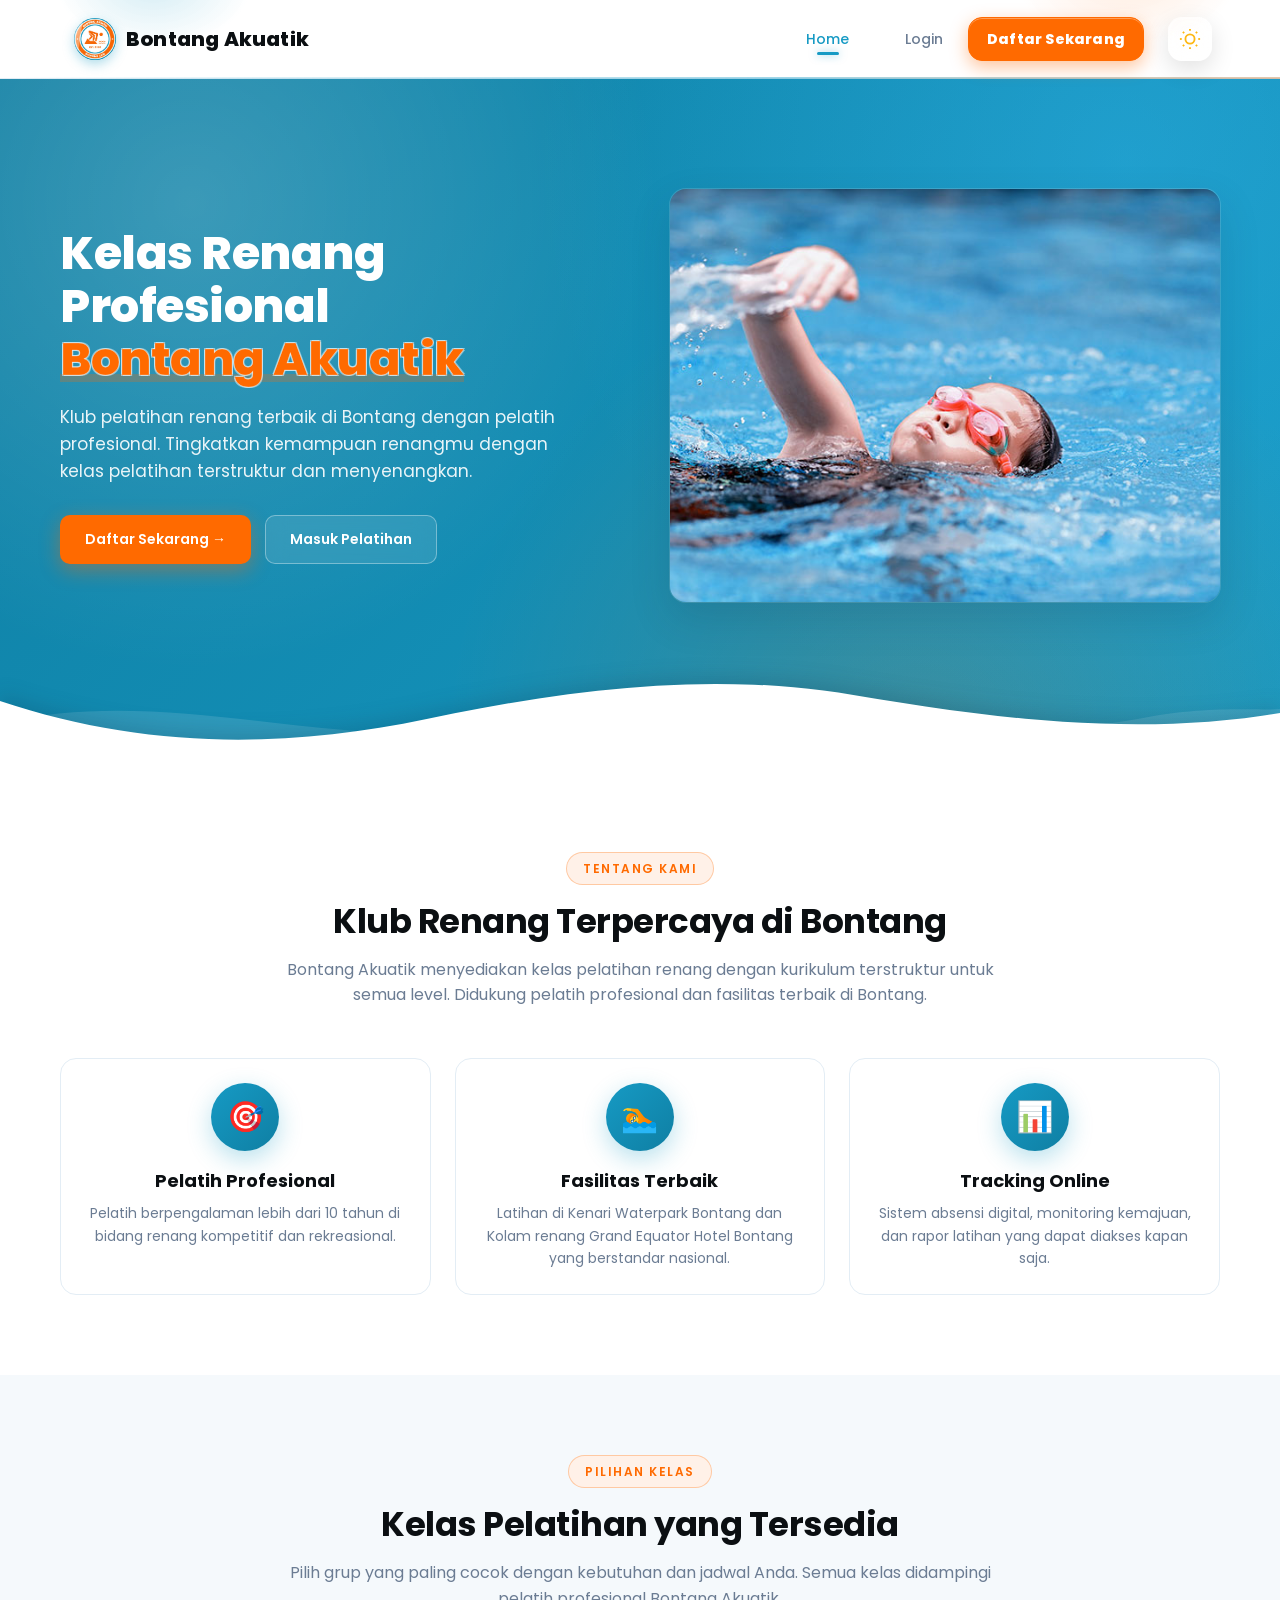
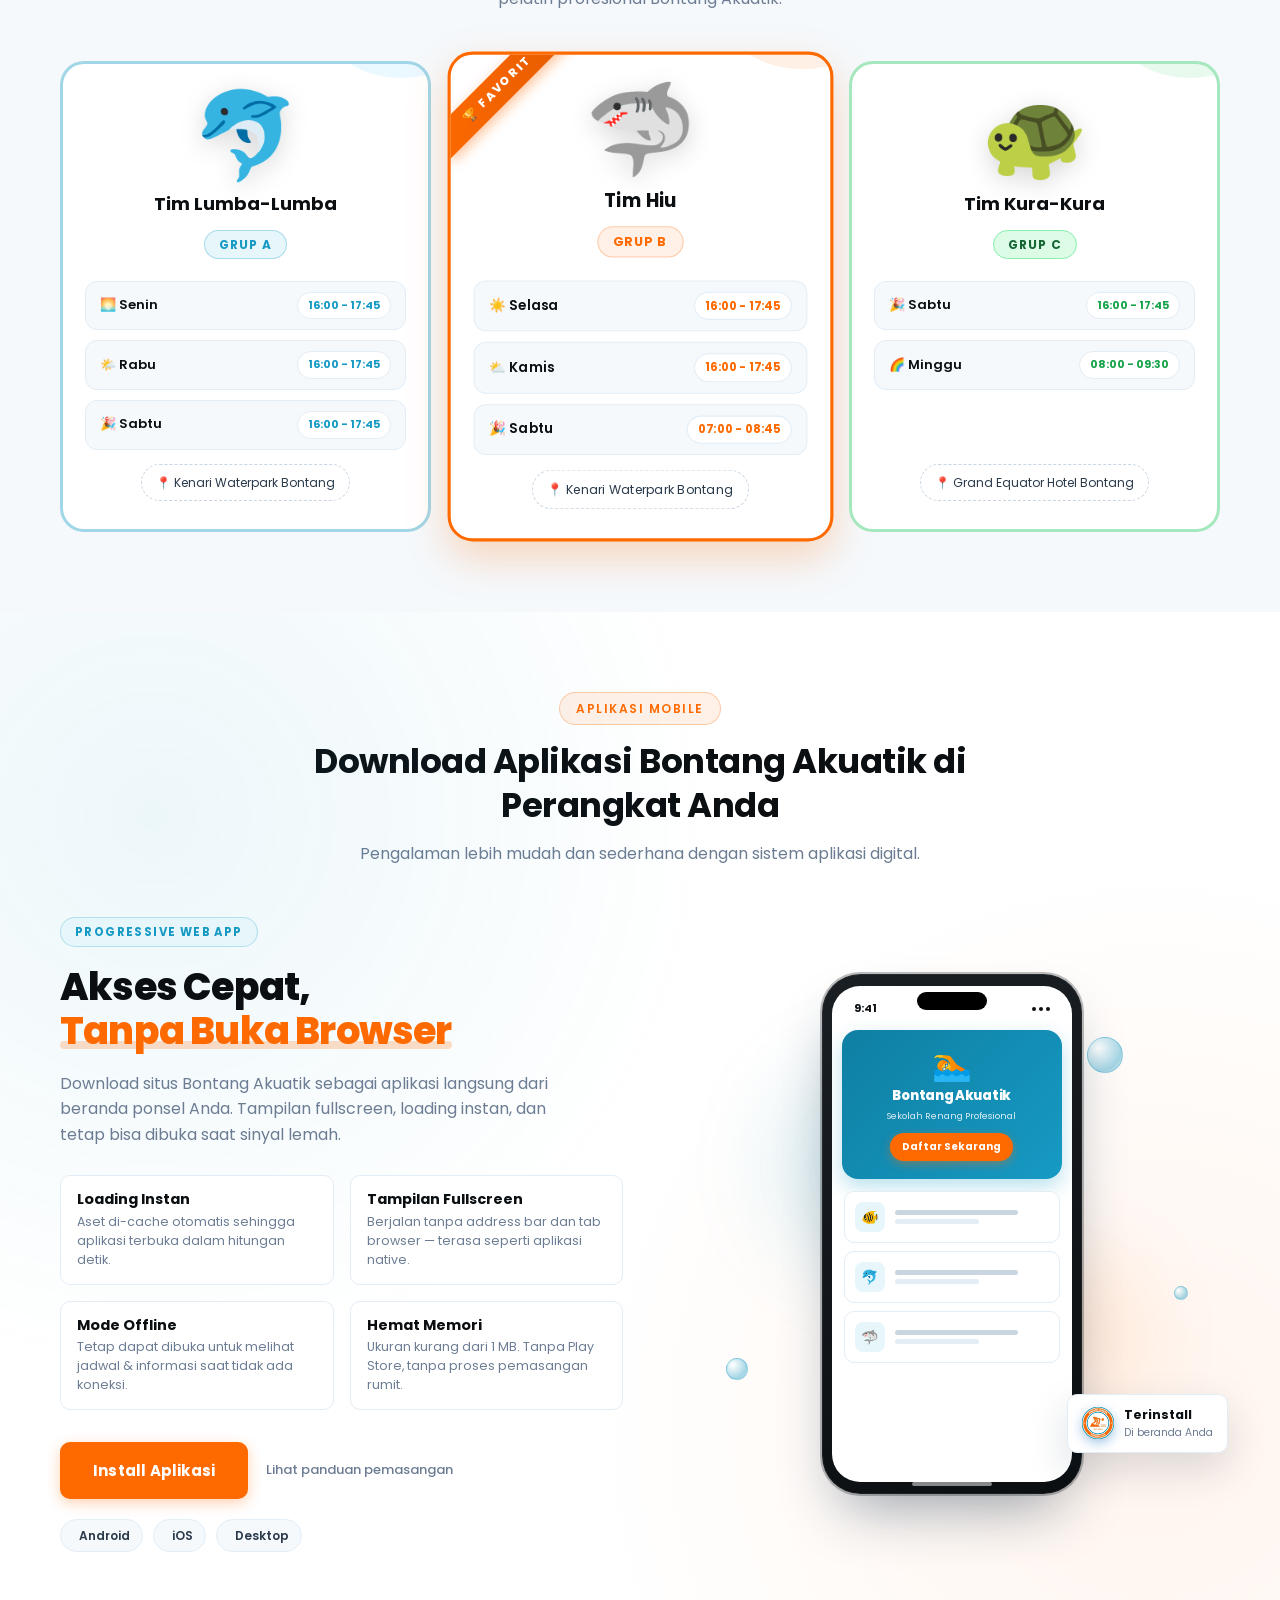
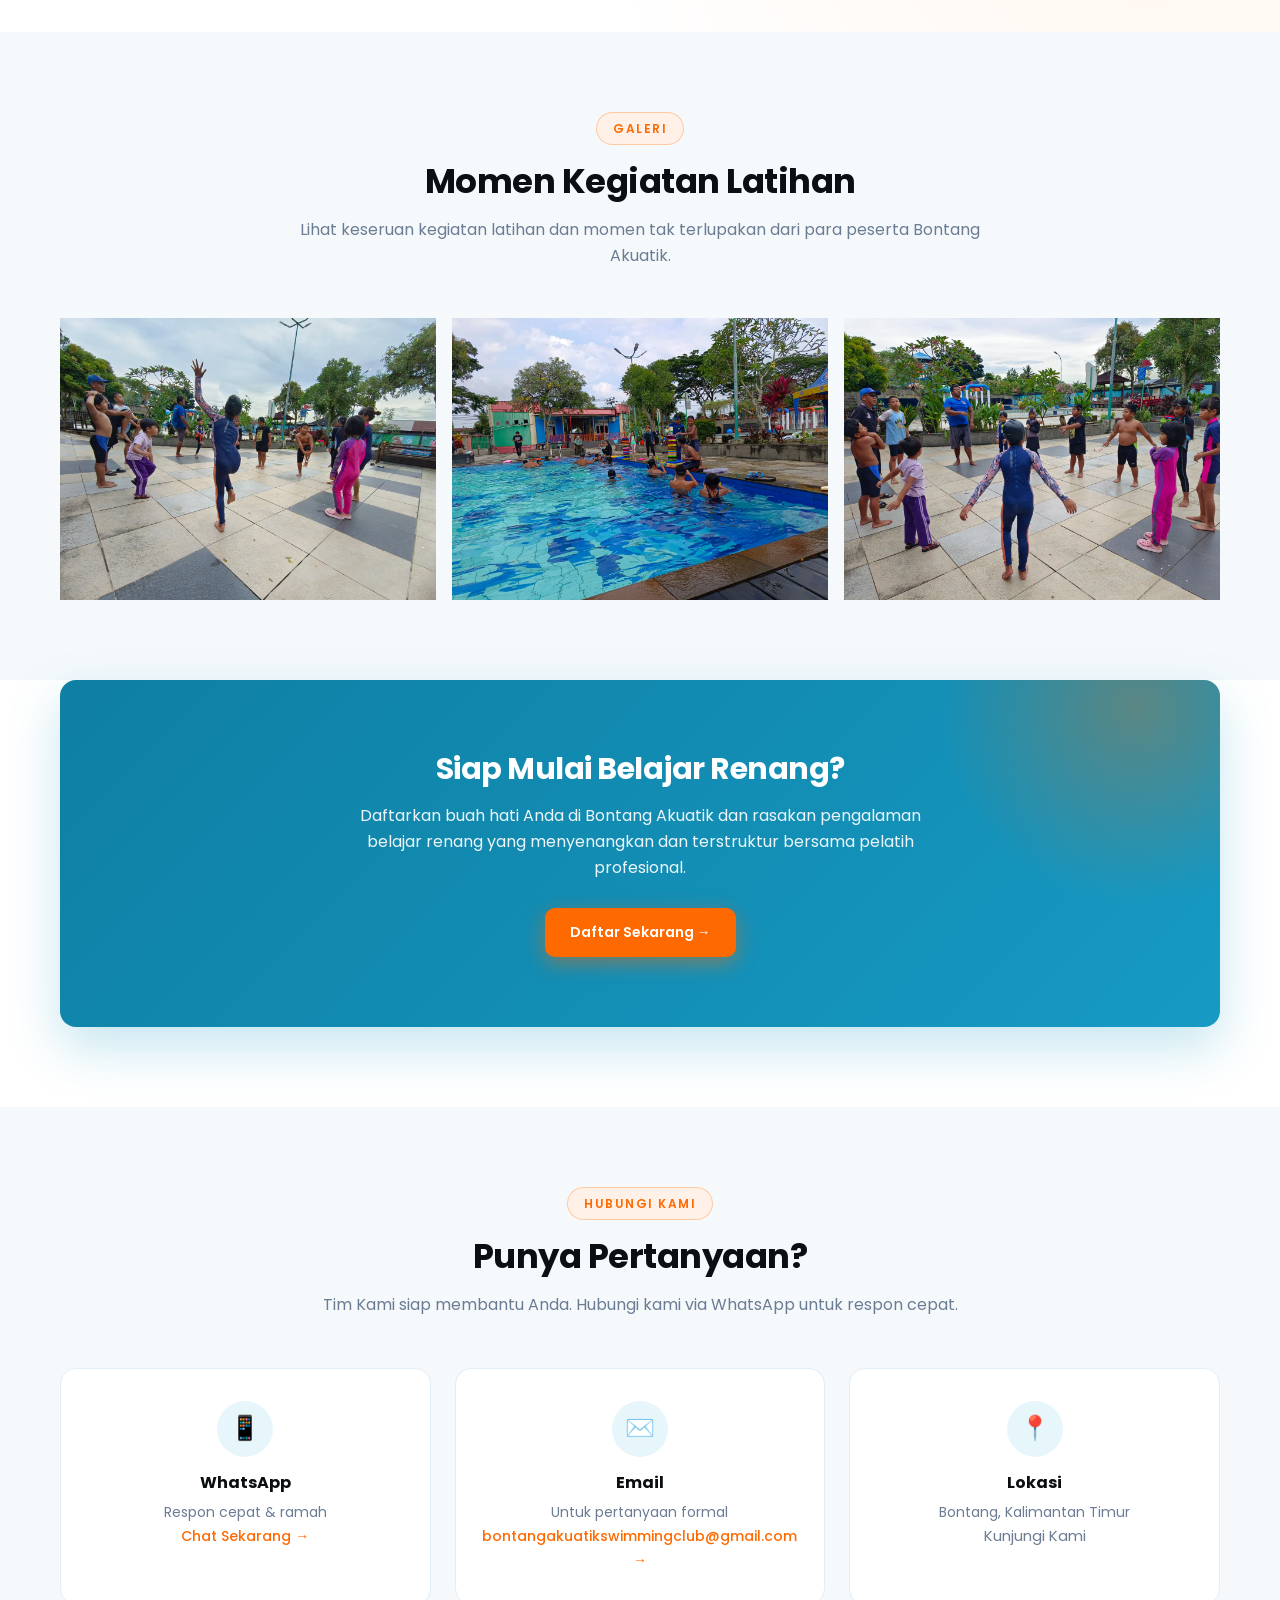
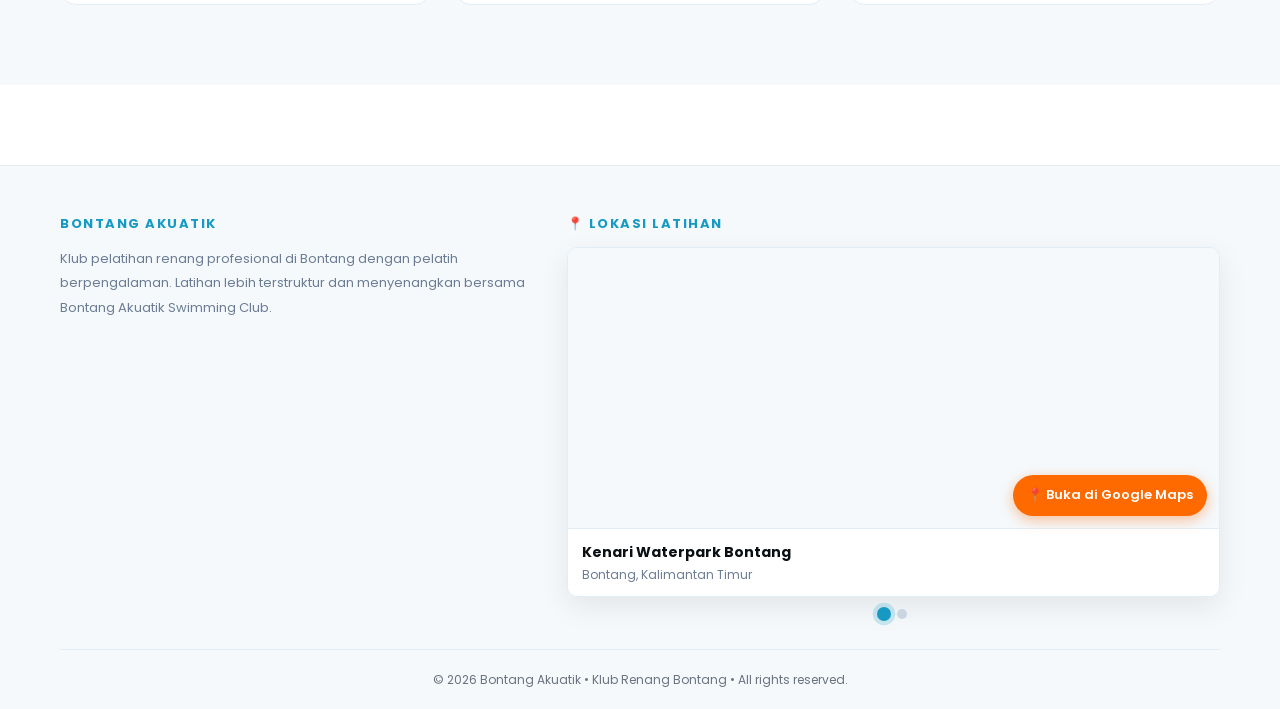
<file: index.html>
<!DOCTYPE html>
<html lang="id">
<head>
  <meta charset="UTF-8">
  <meta name="theme-color" content="#169AC4">
  <meta name="mobile-web-app-capable" content="yes">
  <meta name="apple-mobile-web-app-capable" content="yes">
  <meta name="apple-mobile-web-app-status-bar-style" content="black-translucent">
  <meta name="apple-mobile-web-app-status-bar-style" content="default">
  <meta name="apple-mobile-web-app-title" content="Bontang Akuatik">
  <meta name="viewport" content="width=device-width, initial-scale=1.0">
  <!-- ============================== SEO ============================== -->
  <meta name="description" content="Bontang Akuatik Swimming Club adalah klub pelatihan renang profesional di Bontang, Kalimantan Timur. Pelatih bersertifikat, Harga murah dan relatif terjangkau untuk segala usia dengan latihan rutin di Kenari Waterpark Bontang dan Grand Equator Hotel Bontang. Ayo daftar kelas pelatihan renang di Bontang sekarang!">
  <meta name="keywords" content="renang bontang, bontang akuatik, pelatih renang, kenari waterpark, bontang waterpark, kolam renang bontang, Kenari Waterpark Bontang, Grand Equator Hotel Bontang, kolam renang Bontang, klub renang Bontang, les renang Bontang, kursus renang Bontang, latihan renang Bontang, renang anak Bontang">
  <meta name="author" content="Bontang Akuatik">
  <meta name="robots" content="index, follow">
  <meta name="geo.region" content="ID-KI">
  <meta name="geo.placename" content="Bontang, Kalimantan Timur">
  <!-- ============================== OpenGraph FACEBOOK ============================== -->
  <meta property="og:type" content="website">
  <meta property="og:title" content="Bontang Akuatik Adalah Kelas Pelatihan Renang Profesional di Bontang">
  <meta property="og:description" content="Klub pelatihan renang profesional di Bontang. Latihan di Kenari Waterpark Bontang dan Grand Ekuator Hotel dengan pelatih bersertifikat.">
  <meta property="og:image" content="assets/images/logo.webp">
  <meta property="og:locale" content="id_ID">
  <meta property="og:site_name" content="Bontang Akuatik">
  <!-- ============================== TWITTER ============================== -->
  <meta name="twitter:card" content="summary_large_image">
  <meta name="twitter:title" content="Bontang Akuatik Adalah Kelas Renang Bontang">
  <meta name="twitter:description" content="Klub pelatihan renang profesional di Bontang dengan pelatih bersertifikat.">
  <meta name="twitter:image" content="assets/images/logo.webp">
  
  <link rel="manifest" href="manifest.json">
  <link rel="apple-touch-icon" href="assets/images/logo.webp">
  <link rel="apple-touch-icon" sizes="180x180" href="assets/images/logo.webp">
  <link rel="icon" type="image/png" href="assets/images/logo.png">
  <link rel="stylesheet" href="assets/css/global.css">
  <link rel="stylesheet" href="assets/css/navbar.css">
  <link rel="stylesheet" href="assets/css/home.css">
  <link rel="stylesheet" href="assets/css/pwa.css">

  <!-- ============================== STRUKTUR DATA ============================== -->
  <script type="application/ld+json">
    {
      "@context": "https://schema.org",
      "@type": "SportsActivityLocation",
      "name": "Bontang Akuatik",
      "description": "Klub pelatihan renang profesional di Bontang dengan pelatih bersertifikat. Latihan di Kenari Waterpark Bontang dan Grand Equator Hotel Bontang.",
      "image": "assets/images/logo.webp",
      "address": {
        "@type": "PostalAddress",
        "addressLocality": "Bontang",
        "addressRegion": "Kalimantan Timur",
        "addressCountry": "ID"
      },
      "sport": "Swimming",
      "telephone": "+62816679671",
      "areaServed": "Bontang",
      "keywords": "renang bontang, bontang akuatik, pelatih renang, kenari waterpark, bontang waterpark, kolam renang bontang, Kenari Waterpark Bontang, Grand Equator Hotel Bontang"
    }
  </script>
  <title>Bontang Akuatik - Kelas Renang Bontang | Pelatih Renang Profesional Kolam Renang Bontang</title>
</head>

<body>
  <!-- ============================== HERO ============================== -->
  <section class="hero" id="hero">
    <div class="hero-bubbles" id="hero-bubbles" aria-hidden="true"></div>
    <div class="hero-inner">
      <div class="hero-copy">
        <h1>Kelas Renang Profesional <span>Bontang Akuatik</span></h1>
        <p>Klub pelatihan renang terbaik di Bontang dengan pelatih profesional. Tingkatkan kemampuan renangmu dengan kelas pelatihan terstruktur dan menyenangkan.</p>
        <div class="hero-buttons">
          <a href="registrasi.html" class="btn btn-primary">Daftar Sekarang →</a>
          <a href="login.html" class="btn btn-secondary">Masuk Pelatihan</a>
        </div>
      </div>
      <div class="hero-image">
        <img src="assets/images/hero.jpeg" alt="Latihan Renang Bontang Akuatik" onerror="this.style.display='none';this.nextElementSibling.style.display='flex';">
        <div class="hero-image-placeholder" style="display:none;">🏊‍♂️</div>
      </div>
    </div>
    <!-- Ombak bawah (timbul + shadow) -->
    <div class="hero-wave" aria-hidden="true">
      <svg viewBox="0 0 1440 120" preserveAspectRatio="none" xmlns="http://www.w3.org/2000/svg">
        <path class="hero-wave-back"  d="M0,70 C200,30 380,104 600,74 C820,44 1040,104 1280,66 C1360,52 1410,58 1440,56 L1440,120 L0,120 Z"/>
        <path class="hero-wave-front" d="M0,48 C160,96 320,96 480,66 C640,36 800,18 960,42 C1120,66 1280,84 1440,60 L1440,120 L0,120 Z"/>
      </svg>
    </div>
  </section>

  <!-- ============================== TENTANG ============================== -->
  <section class="section" id="tentang">
    <div class="container">
      <div class="section-header">
        <span class="label">Tentang Kami</span>
        <h2>Klub Renang Terpercaya di Bontang</h2>
        <p>Bontang Akuatik menyediakan kelas pelatihan renang dengan kurikulum terstruktur untuk semua level. Didukung pelatih profesional dan fasilitas terbaik di Bontang.</p>
      </div>
      <div class="profile-grid">
        <div class="card profile-card">
          <div class="icon">🎯</div>
          <h3>Pelatih Profesional</h3>
          <p>Pelatih berpengalaman lebih dari 10 tahun di bidang renang kompetitif dan rekreasional.</p>
        </div>
        <div class="card profile-card">
          <div class="icon">🏊</div>
          <h3>Fasilitas Terbaik</h3>
          <p>Latihan di Kenari Waterpark Bontang dan Kolam renang Grand Equator Hotel Bontang yang berstandar nasional.</p>
        </div>
        <div class="card profile-card">
          <div class="icon">📊</div>
          <h3>Tracking Online</h3>
          <p>Sistem absensi digital, monitoring kemajuan, dan rapor latihan yang dapat diakses kapan saja.</p>
        </div>
      </div>
    </div>
  </section>

  <!-- ============================== KELAS TERSEDIA ============================== -->
  <section class="section section-alt" id="kelas">
    <div class="container">
      <div class="section-header">
        <span class="label">Pilihan Kelas</span>
        <h2>Kelas Pelatihan yang Tersedia</h2>
        <p>Pilih grup yang paling cocok dengan kebutuhan dan jadwal Anda. Semua kelas didampingi pelatih profesional Bontang Akuatik.</p>
      </div>
      <div class="schedule-grid" id="schedule-grid">
        <!-- Auto-rendered by home.js -->
      </div>
    </div>
  </section>

  <!-- ============================== PWA ============================== -->
  <section class="section" id="install-app" aria-labelledby="install-app-title">
  <div class="container">
    <div class="section-header">
      <span class="label">Aplikasi Mobile</span>
      <h2 id="install-app-title">Download Aplikasi Bontang Akuatik di Perangkat Anda</h2>
      <p>Pengalaman lebih mudah dan sederhana dengan sistem aplikasi digital.</p>
    </div>
    <div class="pwa-section-grid">
      <!-- KIRI: konten + CTA -->
      <div class="pwa-content">
        <span class="pwa-eyebrow">Progressive Web App</span>
        <h3>Akses Cepat,<br><span class="pwa-highlight">Tanpa Buka Browser</span></h3>
        <p class="pwa-lead">
          Download situs Bontang Akuatik sebagai aplikasi langsung dari beranda ponsel Anda.
          Tampilan fullscreen, loading instan, dan tetap bisa dibuka saat sinyal lemah.
        </p>
        <ul class="pwa-features" role="list">
          <li class="pwa-feature">
            <div>
              <h4>Loading Instan</h4>
              <p>Aset di-cache otomatis sehingga aplikasi terbuka dalam hitungan detik.</p>
            </div>
          </li>
          <li class="pwa-feature">
            <div>
              <h4>Tampilan Fullscreen</h4>
              <p>Berjalan tanpa address bar dan tab browser — terasa seperti aplikasi native.</p>
            </div>
          </li>
          <li class="pwa-feature">
            <div>
              <h4>Mode Offline</h4>
              <p>Tetap dapat dibuka untuk melihat jadwal & informasi saat tidak ada koneksi.</p>
            </div>
          </li>
          <li class="pwa-feature">
            <div>
              <h4>Hemat Memori</h4>
              <p>Ukuran kurang dari 1 MB. Tanpa Play Store, tanpa proses pemasangan rumit.</p>
            </div>
          </li>
        </ul>
        <div class="pwa-cta">
          <button id="pwa-install-btn" class="btn btn-accent btn-lg pwa-install-btn" type="button"
                  aria-describedby="pwa-install-status">
            <span class="pwa-btn-label">Download Aplikasi</span>
          </button>
          <span class="pwa-install-status" id="pwa-install-status">Gratis dan Mudah</span>
        </div>
        <div class="pwa-badges" aria-label="Kompatibilitas">
          <span class="pwa-badge"><span aria-hidden="true"></span> Android</span>
          <span class="pwa-badge"><span aria-hidden="true"></span> iOS</span>
          <span class="pwa-badge"><span aria-hidden="true"></span> Desktop</span>
        </div>
      </div>
      <!-- KANAN: visual asset (phone mockup SVG) -->
      <div class="pwa-visual" aria-hidden="true">
        <div class="pwa-visual-blob pwa-visual-blob-1"></div>
        <div class="pwa-visual-blob pwa-visual-blob-2"></div>
        <div class="pwa-bubble pwa-bubble-1"></div>
        <div class="pwa-bubble pwa-bubble-2"></div>
        <div class="pwa-bubble pwa-bubble-3"></div>
        <div class="pwa-phone">
          <div class="pwa-phone-notch"></div>
          <div class="pwa-phone-screen">
            <div class="pwa-phone-status">
              <span>9:41</span>
              <span class="pwa-phone-status-icons">
                <span></span><span></span><span></span>
              </span>
            </div>
            <div class="pwa-phone-hero">
              <div class="pwa-phone-logo">🏊</div>
              <div class="pwa-phone-title">Bontang Akuatik</div>
              <div class="pwa-phone-sub">Sekolah Renang Profesional</div>
              <div class="pwa-phone-cta">Daftar Sekarang</div>
            </div>
            <div class="pwa-phone-cards">
              <div class="pwa-phone-card">
                <div class="pwa-phone-card-icon">🐠</div>
                <div class="pwa-phone-card-lines">
                  <span></span><span></span>
                </div>
              </div>
              <div class="pwa-phone-card">
                <div class="pwa-phone-card-icon">🐬</div>
                <div class="pwa-phone-card-lines">
                  <span></span><span></span>
                </div>
              </div>
              <div class="pwa-phone-card">
                <div class="pwa-phone-card-icon">🦈</div>
                <div class="pwa-phone-card-lines">
                  <span></span><span></span>
                </div>
              </div>
            </div>
          </div>
          <div class="pwa-phone-home"></div>
        </div>
        <div class="pwa-badge-float">
          <div class="pwa-badge-float-icon">
              <img src="assets/images/logo.webp">
            </div>
          <div>
            <strong>Terinstall</strong>
            <span>Di beranda Anda</span>
          </div>
        </div>
      </div>
    </div>
  </div>
</section>

  <!-- ============================== GALERY ============================== -->
  <section class="section section-alt" id="galeri">
    <div class="container">
      <div class="section-header">
        <span class="label">Galeri</span>
        <h2>Momen Kegiatan Latihan</h2>
        <p>Lihat keseruan kegiatan latihan dan momen tak terlupakan dari para peserta Bontang Akuatik.</p>
      </div>
      <div class="gallery-grid">
        <img src="assets/images/gallery/foto4.jpeg" alt="Latihan Renang Bontang">
        <img src="assets/images/gallery/foto5.jpeg" alt="Latihan Renang Bontang">
        <img src="assets/images/gallery/foto6.jpeg" alt="Latihan Renang Bontang">
      </div>
    </div>
  </section>

  <!-- ============================== CTA ============================== -->
  <section class="container">
    <div class="cta-section">
      <h2>Siap Mulai Belajar Renang?</h2>
      <p>Daftarkan buah hati Anda di Bontang Akuatik dan rasakan pengalaman belajar renang yang menyenangkan dan terstruktur bersama pelatih profesional.</p>
      <a href="registrasi.html" class="btn btn-primary">Daftar Sekarang →</a>
    </div>
  </section>

  <!-- ============================== KONTAK ============================== -->
  <section class="section section-alt" id="kontak">
    <div class="container">
      <div class="section-header">
        <span class="label">Hubungi Kami</span>
        <h2>Punya Pertanyaan?</h2>
        <p>Tim Kami siap membantu Anda. Hubungi kami via WhatsApp untuk respon cepat.</p>
      </div>
      <div class="contact-grid">
        <div class="contact-card">
          <div class="icon">📱</div>
          <h4>WhatsApp</h4>
          <p>Respon cepat & ramah</p>
          <a data-wa target="_blank" rel="noopener">Chat Sekarang →</a>
        </div>
        <div class="contact-card">
          <div class="icon">✉️</div>
          <h4>Email</h4>
          <p>Untuk pertanyaan formal</p>
          <a id="contact-email" href="#">Kirim Email →</a>
        </div>
        <div class="contact-card">
          <div class="icon">📍</div>
          <h4>Lokasi</h4>
          <p id="contact-alamat">Bontang, Kalimantan Timur</p>
          <span class="text-muted">Kunjungi Kami</span>
        </div>
      </div>
    </div>
  </section>

  <!-- ============================== BERITA ============================== -->
  <section class="section news-section hidden" id="berita">
    <div class="container">
      <div class="section-header">
        <span class="label">📰 Berita Terbaru</span>
        <h2>Informasi & Berita Bontang Akuatik</h2>
        <p>Info lomba, tips renang, dan kabar terbaru dari pelatih.</p>
      </div>
      <div class="news-carousel-wrapper">
        <div class="news-carousel" id="news-carousel"></div>
      </div>
      <div class="news-dots" id="news-dots"></div>
    </div>
  </section>

  <script src="manifest.json"></script>
  <script src="assets/js/config.js"></script>
  <script src="assets/js/utils.js"></script>
  <script src="assets/js/auth.js"></script>
  <script src="assets/js/db.js"></script>
  <script src="assets/js/crud-api.js"></script>
  <script src="assets/js/sync.js"></script>
  <script src="assets/js/schedule.js"></script>
  <script src="assets/js/business-logic.js"></script>
  <script src="assets/js/home.js"></script>
  <script src="assets/js/pwa.js"></script>
  <script>
    document.getElementById('contact-email').href = 'mailto:' + CONFIG.CONTACT.email;
    document.getElementById('contact-email').textContent = CONFIG.CONTACT.email + ' →';
    document.getElementById('contact-alamat').textContent = CONFIG.CONTACT.alamat;
  </script>
</body>
</html>
</file>
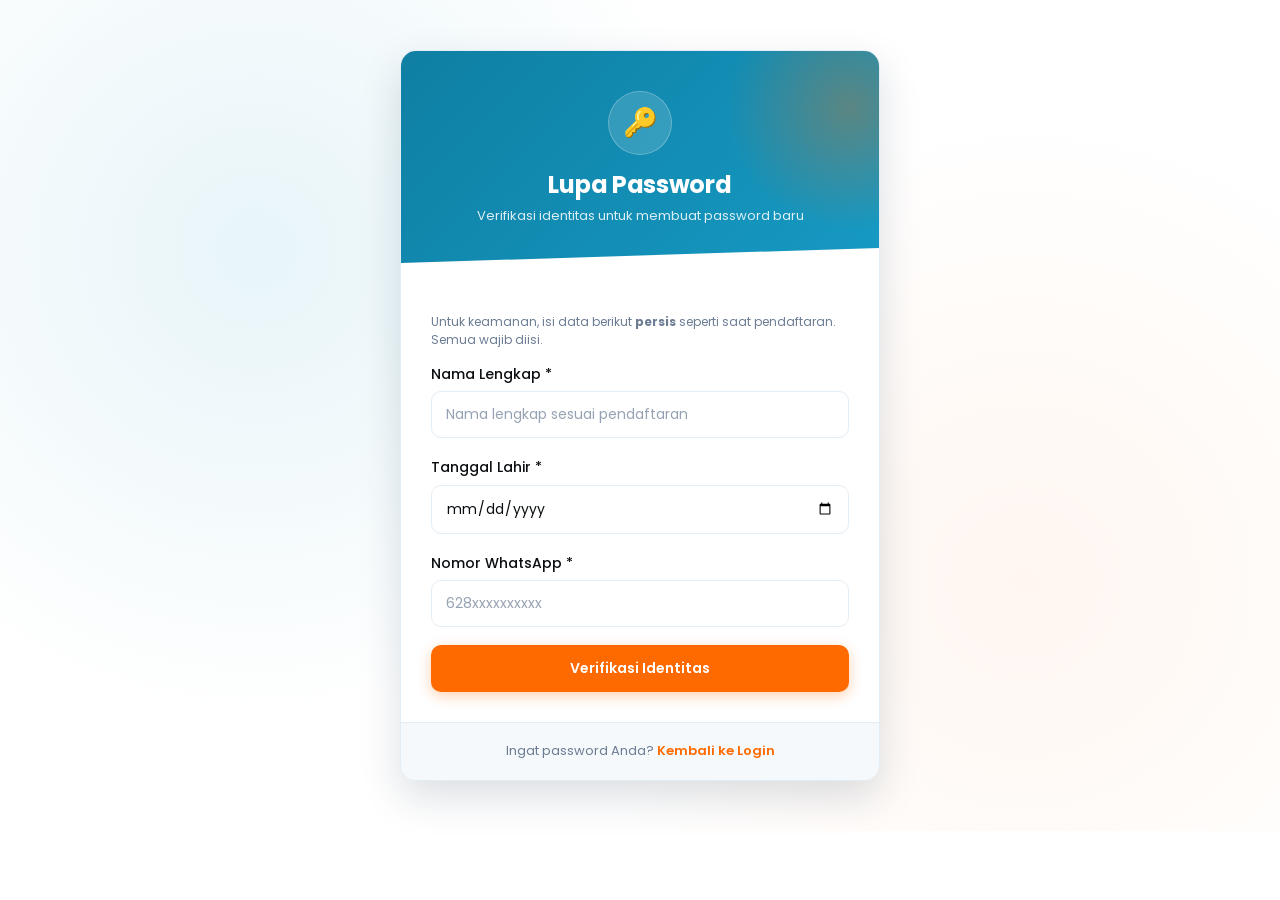
<file: forgot-password.html>
<!DOCTYPE html>
<html lang="id">
<head>
  <link rel="manifest" href="manifest.json">
  <meta name="theme-color" content="#169AC4">
  <meta name="mobile-web-app-capable" content="yes">
  <meta name="apple-mobile-web-app-capable" content="yes">
  <meta name="apple-mobile-web-app-status-bar-style" content="black-translucent">
  <meta name="apple-mobile-web-app-title" content="Bontang Akuatik">
  <link rel="apple-touch-icon" href="assets/images/logo.webp">
  <link rel="apple-touch-icon" sizes="180x180" href="assets/images/logo.webp">
  <meta charset="UTF-8">
  <meta name="viewport" content="width=device-width, initial-scale=1.0">
  <title>Lupa Password - Bontang Akuatik</title>
  <meta name="description" content="Atur ulang password akun Bontang Akuatik Anda melalui pertanyaan keamanan.">
  <meta name="robots" content="noindex, follow">

  <link rel="icon" type="image/jpeg" href="assets/images/logo.webp">
  <link rel="apple-touch-icon" href="assets/images/logo.webp">

  <link rel="stylesheet" href="assets/css/global.css">
  <link rel="stylesheet" href="assets/css/navbar.css">
  <link rel="stylesheet" href="assets/css/auth.css">
  <link rel="stylesheet" href="assets/css/pwa.css">
  <link rel="stylesheet" href="assets/css/components.css">
</head>

<body>

  <div class="auth-page">
    <div class="auth-container">
      <div class="auth-card">
        <div class="auth-header">
          <div class="icon">🔑</div>
          <h1>Lupa Password</h1>
          <p>Verifikasi identitas untuk membuat password baru</p>
        </div>
        <div class="auth-body">

          <!-- STEP 1: Verifikasi identitas pemilik akun -->
          <form id="form-verify" class="fp-step active">
            <p class="form-helper" style="margin-bottom:14px;">Untuk keamanan, isi data berikut <strong>persis</strong> seperti saat pendaftaran. Semua wajib diisi.</p>
            <div class="form-group">
              <label>Nama Lengkap *</label>
              <input type="text" id="fp-nama" class="form-control" required placeholder="Nama lengkap sesuai pendaftaran" autocomplete="name">
            </div>
            <div class="form-group">
              <label>Tanggal Lahir *</label>
              <input type="date" id="fp-tgl-lahir" class="form-control" required>
            </div>
            <div class="form-group">
              <label>Nomor WhatsApp *</label>
              <input type="tel" id="fp-wa" class="form-control" required placeholder="628xxxxxxxxxx" inputmode="numeric">
            </div>
            <button type="submit" class="btn btn-primary btn-block">Verifikasi Identitas</button>
          </form>

          <!-- STEP 2: Password baru -->
          <form id="form-newpass" class="fp-step">
            <p class="form-helper" style="margin-bottom:14px;">✓ Identitas terverifikasi. Silakan buat password baru.</p>
            <div class="form-group">
              <label>Password Baru</label>
              <div class="password-wrap">
                <input type="password" id="fp-pass1" class="form-control" required placeholder="Minimal 6 karakter" autocomplete="new-password">
                <button type="button" class="password-toggle" data-password-toggle="fp-pass1"></button>
              </div>
            </div>
            <div class="form-group">
              <label>Konfirmasi Password Baru</label>
              <div class="password-wrap">
                <input type="password" id="fp-pass2" class="form-control" required placeholder="Ulangi password baru" autocomplete="new-password">
                <button type="button" class="password-toggle" data-password-toggle="fp-pass2"></button>
              </div>
            </div>
            <button type="submit" class="btn btn-primary btn-block">Simpan Password Baru</button>
            <button type="button" id="fp-back-1" class="btn btn-secondary btn-block" style="margin-top:10px;">Kembali</button>
          </form>

        </div>
        <div class="auth-footer">
          Ingat password Anda? <a href="login.html">Kembali ke Login</a>
        </div>
      </div>
    </div>
  </div>

  <script src="assets/js/config.js"></script>
  <script src="assets/js/utils.js"></script>
  <script src="assets/js/auth.js"></script>
  <script src="assets/js/db.js"></script>
  <script src="assets/js/crud-api.js"></script>
  <script src="assets/js/sync.js"></script>
  <script src="assets/js/schedule.js"></script>
  <script src="assets/js/business-logic.js"></script>
  <script src="assets/js/components/ui.js"></script>
  <script src="assets/js/forgot-password.js"></script>
  <script src="assets/js/pwa.js" defer></script>
</body>
</html>
</file>
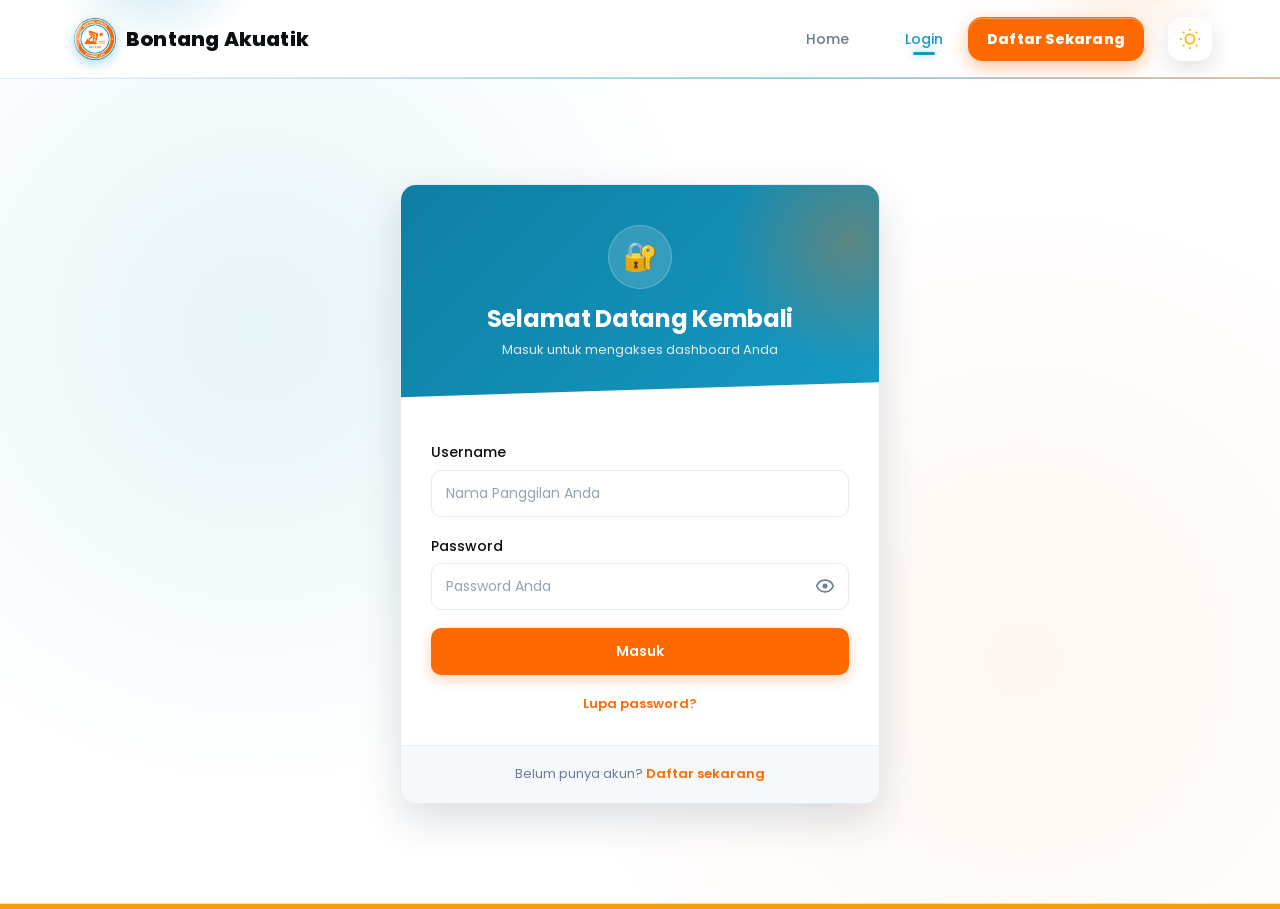
<file: login.html>
<!DOCTYPE html>
<html lang="id">
<head>
  <link rel="manifest" href="manifest.json">
  <meta name="theme-color" content="#169AC4">
  <meta name="mobile-web-app-capable" content="yes">
  <meta name="apple-mobile-web-app-capable" content="yes">
  <meta name="apple-mobile-web-app-status-bar-style" content="black-translucent">
  <meta name="apple-mobile-web-app-title" content="Bontang Akuatik">
  <link rel="apple-touch-icon" href="assets/images/logo.webp">
  <link rel="apple-touch-icon" sizes="180x180" href="assets/images/logo.webp">
  <meta charset="UTF-8">
  <meta name="viewport" content="width=device-width, initial-scale=1.0">
  <title>Login - Bontang Akuatik</title>
  <meta name="description" content="Masuk ke akun Bontang Akuatik Anda untuk melihat jadwal latihan, melakukan absensi, dan rapor latihan.">
  <meta name="robots" content="noindex, follow">

  <link rel="icon" type="image/jpeg" href="assets/images/logo.webp">
  <link rel="apple-touch-icon" href="assets/images/logo.webp">

  <link rel="stylesheet" href="assets/css/global.css">
  <link rel="stylesheet" href="assets/css/navbar.css">
  <link rel="stylesheet" href="assets/css/auth.css">
  <link rel="stylesheet" href="assets/css/pwa.css">
  <link rel="stylesheet" href="assets/css/components.css">

</head>

<body>

  <div class="auth-page">
    <div class="auth-container">
      <div class="auth-card">
        <div class="auth-header">
          <div class="icon">🔐</div>
          <h1>Selamat Datang Kembali</h1>
          <p>Masuk untuk mengakses dashboard Anda</p>
        </div>
        <div class="auth-body">
          <form id="form-login">
            <div class="form-group">
              <label>Username</label>
              <input type="text" name="username" class="form-control" required placeholder="Nama Panggilan Anda" autocomplete="username">
            </div>
            <div class="form-group">
              <label>Password</label>
              <div class="password-wrap">
                <input type="password" name="password" id="password" class="form-control" required placeholder="Password Anda" autocomplete="current-password">
                <button id="togglePassword" class="password-toggle" type="button"></button>
              </div>
            </div>
            <button type="submit" class="btn btn-primary btn-block">Masuk</button>
          </form>
          <div class="auth-forgot"><a href="forgot-password.html">Lupa password?</a></div>
        </div>
        <div class="auth-footer">
          Belum punya akun? <a href="registrasi.html">Daftar sekarang</a>
        </div>
      </div>
    </div>
  </div>

  <script src="assets/js/config.js"></script>
  <script src="assets/js/utils.js"></script>
  <script src="assets/js/auth.js"></script>
  <script src="assets/js/db.js"></script>
  <script src="assets/js/crud-api.js"></script>
  <script src="assets/js/sync.js"></script>
  <script src="assets/js/schedule.js"></script>
  <script src="assets/js/business-logic.js"></script>
  <script src="assets/js/components/ui.js"></script>
  <script src="assets/js/login.js"></script>
  <script src="assets/js/pwa.js"></script>
</body>
</html>
</file>
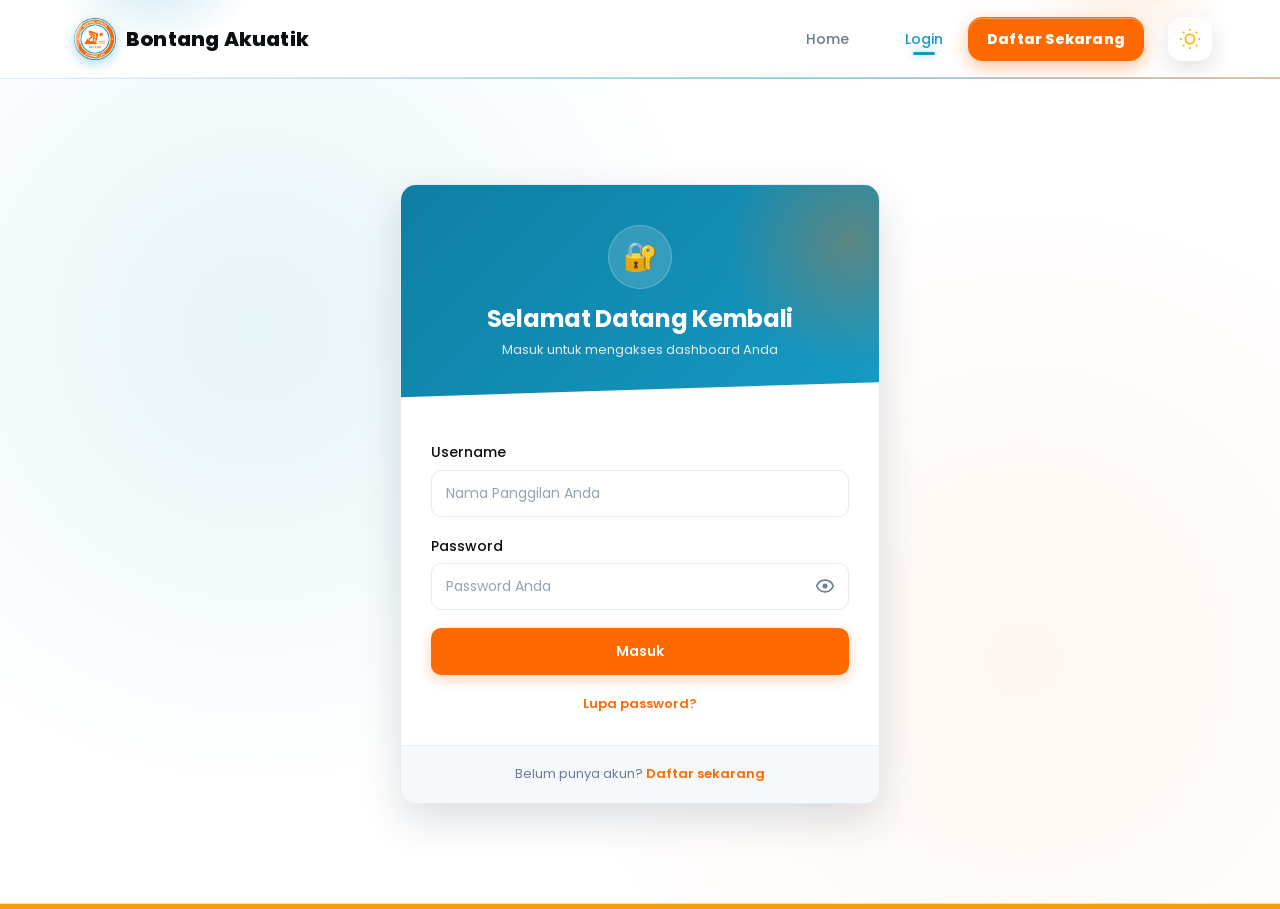
<file: profile.html>
<!DOCTYPE html>
<html lang="id">
<head>
  <link rel="manifest" href="manifest.json">
  <meta name="theme-color" content="#169AC4">
  <meta name="mobile-web-app-capable" content="yes">
  <meta name="apple-mobile-web-app-capable" content="yes">
  <meta name="apple-mobile-web-app-status-bar-style" content="black-translucent">
  <meta name="apple-mobile-web-app-title" content="Bontang Akuatik">
  <link rel="apple-touch-icon" href="assets/images/logo.webp">
  <link rel="apple-touch-icon" sizes="180x180" href="assets/images/logo.webp">
  <meta charset="UTF-8">
  <meta name="viewport" content="width=device-width, initial-scale=1.0">
  <title>Profil Saya - Bontang Akuatik</title>
  <meta name="description" content="Lihat dan perbarui data diri Anda di Bontang Akuatik.">
  <meta name="robots" content="noindex, follow">

  <link rel="icon" type="image/jpeg" href="assets/images/logo.webp">
  <link rel="apple-touch-icon" href="assets/images/logo.webp">

  <link rel="stylesheet" href="assets/css/global.css">
  <link rel="stylesheet" href="assets/css/navbar.css">
  <link rel="stylesheet" href="assets/css/peserta.css">
  <link rel="stylesheet" href="assets/css/profile.css">
  <link rel="stylesheet" href="assets/css/pwa.css">
  <link rel="stylesheet" href="assets/css/components.css">
</head>

<body>

  <div class="dashboard">
    <div class="container">

      <div class="dashboard-header">
        <div>
          <h1>Profil <span id="ph-nama">Saya</span></h1>
          <p>Lihat dan perbarui data diri Anda</p>
        </div>
        <div class="dashboard-header-right">
          <a href="peserta.html" class="btn btn-accent btn-sm">Dashboard</a>
          <div class="kelas-badge">No. Peserta: <span id="ph-nomor">-</span></div>
        </div>
      </div>

      <!-- Skeleton shimmer saat memuat -->
      <div id="profile-skeleton" class="profile-skeleton">
        <div class="skeleton skeleton-card"></div>
        <div class="skeleton skeleton-card"></div>
        <div class="skeleton skeleton-card"></div>
      </div>

      <!-- Konten profil -->
      <form id="profile-form" class="profile-wrap hidden" autocomplete="off">

        <section class="dashboard-section">
          <div class="section-head"><h2>Data Diri</h2></div>
          <div class="profile-grid">
            <div class="form-group">
              <label>Nama Lengkap</label>
              <input type="text" id="pf-nama_lengkap" class="form-control" required>
            </div>
            <div class="form-group">
              <label>Username <small>(tidak dapat diubah)</small></label>
              <input type="text" id="pf-username" class="form-control" disabled>
            </div>
            <div class="form-group">
              <label>Nomor WhatsApp</label>
              <input type="tel" id="pf-nomor_whatsapp" class="form-control" inputmode="numeric">
            </div>
            <div class="form-group">
              <label>Jenis Kelamin</label>
              <select id="pf-jenis_kelamin" class="form-control">
                <option value="Laki-laki">Laki-laki</option>
                <option value="Perempuan">Perempuan</option>
              </select>
            </div>
            <div class="form-group">
              <label>Tempat Lahir</label>
              <input type="text" id="pf-tempat_lahir" class="form-control">
            </div>
            <div class="form-group">
              <label>Tanggal Lahir</label>
              <input type="date" id="pf-tanggal_lahir" class="form-control">
            </div>
          </div>
        </section>

        <section class="dashboard-section">
          <div class="section-head"><h2>Data Sekolah</h2></div>
          <div class="profile-grid">
            <div class="form-group">
              <label>Asal Sekolah</label>
              <input type="text" id="pf-asal_sekolah" class="form-control">
            </div>
            <div class="form-group">
              <label>Kelas Sekolah</label>
              <input type="text" id="pf-kelas_sekolah" class="form-control">
            </div>
            <div class="form-group">
              <label>Wali Kelas</label>
              <input type="text" id="pf-wali_kelas" class="form-control">
            </div>
          </div>
        </section>

        <section class="dashboard-section">
          <div class="section-head"><h2>Data Pelatihan <small>(hanya admin yang dapat mengubah)</small></h2></div>
          <div class="profile-grid">
            <div class="form-group">
              <label>Kelas / Grup</label>
              <input type="text" id="pf-kelas" class="form-control" disabled>
            </div>
            <div class="form-group">
              <label>Kelompok Umur</label>
              <input type="text" id="pf-kelompok_umur" class="form-control" disabled>
            </div>
            <div class="form-group">
              <label>Tanggal Mulai</label>
              <input type="text" id="pf-tanggal_mulai" class="form-control" disabled>
            </div>
            <div class="form-group">
              <label>Tanggal Akhir</label>
              <input type="text" id="pf-tanggal_akhir" class="form-control" disabled>
            </div>
          </div>
        </section>

        <section class="dashboard-section">
          <div class="section-head"><h2>Keamanan</h2></div>
          <p class="profile-hint">Kosongkan kolom password bila tidak ingin mengubahnya.</p>
          <div class="profile-grid">
            <div class="form-group">
              <label>Password Baru</label>
              <div class="password-wrap">
                <input type="password" id="pf-password" class="form-control" placeholder="Minimal 6 karakter" autocomplete="new-password">
                <button type="button" class="password-toggle" data-password-toggle="pf-password"></button>
              </div>
            </div>
            <div class="form-group">
              <label>Konfirmasi Password Baru</label>
              <div class="password-wrap">
                <input type="password" id="pf-password2" class="form-control" placeholder="Ulangi password baru" autocomplete="new-password">
                <button type="button" class="password-toggle" data-password-toggle="pf-password2"></button>
              </div>
            </div>
          </div>
        </section>

        <div class="profile-actions">
          <button type="button" id="pf-reset" class="btn btn-secondary">Batalkan Perubahan</button>
          <button type="submit" id="pf-save" class="btn btn-primary">Simpan Perubahan</button>
        </div>
      </form>

    </div>
  </div>

  <script src="assets/js/config.js"></script>
  <script src="assets/js/utils.js"></script>
  <script src="assets/js/auth.js"></script>
  <script src="assets/js/db.js"></script>
  <script src="assets/js/crud-api.js"></script>
  <script src="assets/js/sync.js"></script>
  <script src="assets/js/schedule.js"></script>
  <script src="assets/js/business-logic.js"></script>
  <script src="assets/js/components/ui.js"></script>
  <script src="assets/js/peserta-settings.js"></script>
  <script src="assets/js/profile.js"></script>
  <script src="assets/js/pwa.js"></script>
</body>
</html>
</file>
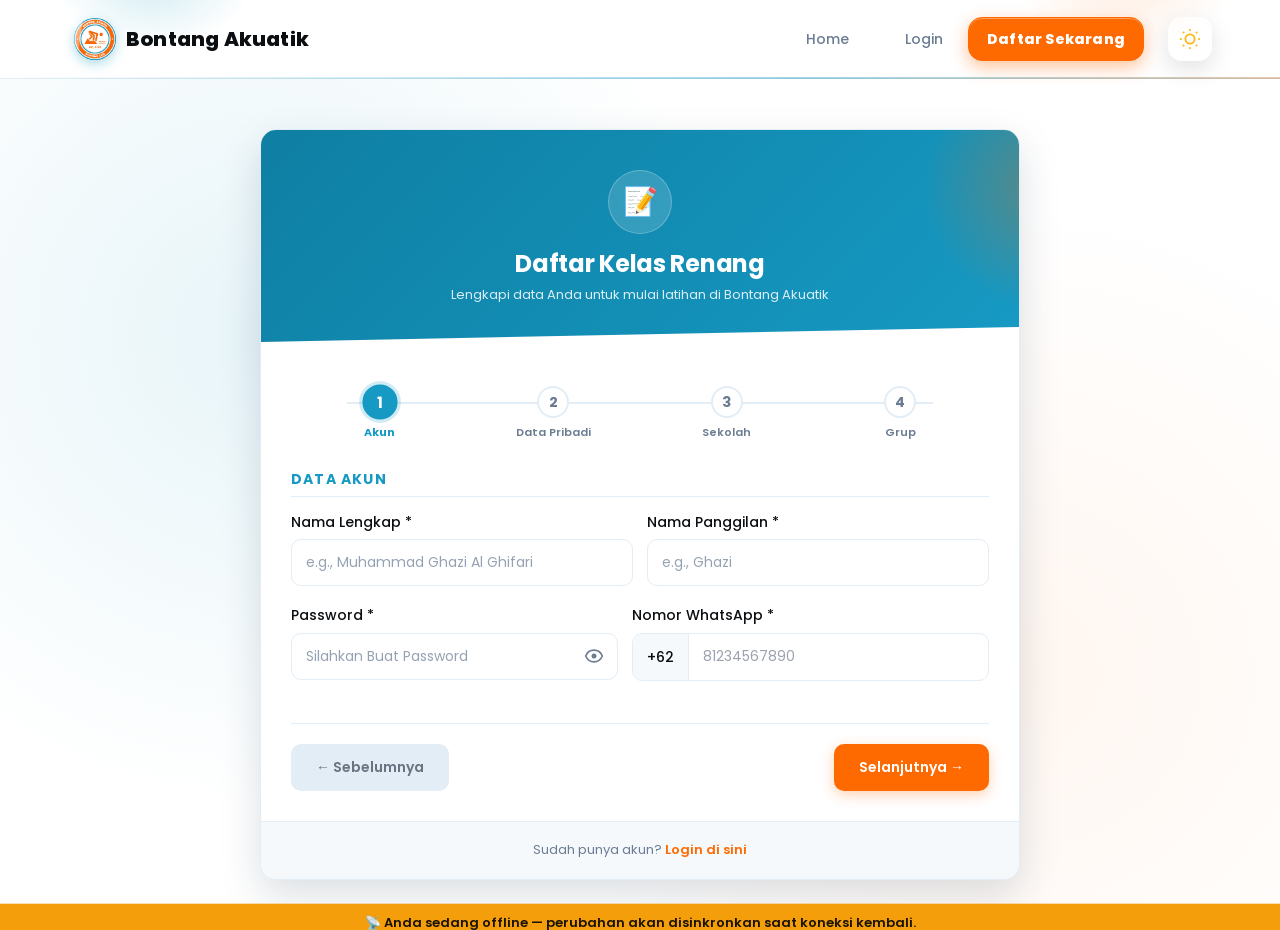
<file: registrasi.html>
<!DOCTYPE html>
<html lang="id">
<head>
  <meta charset="UTF-8">
  <meta name="theme-color" content="#169AC4">
  <meta name="mobile-web-app-capable" content="yes">
  <meta name="apple-mobile-web-app-capable" content="yes">
  <meta name="apple-mobile-web-app-status-bar-style" content="black-translucent">
  <meta name="apple-mobile-web-app-title" content="Bontang Akuatik">
  <meta name="viewport" content="width=device-width, initial-scale=1.0">
  <meta name="robots" content="index, follow">
  
  <!-- SEO -->
  <meta name="description" content="Formulir pendaftaran kelas renang Bontang Akuatik. Pilih kelas Grup A, B, atau C.">
  <meta name="keywords" content="daftar renang bontang, registrasi Bontang Akuatik, pendaftaran kelas renang">
  
  <link rel="manifest" href="manifest.json">
  <link rel="apple-touch-icon" href="assets/images/logo.webp">
  <link rel="apple-touch-icon" sizes="180x180" href="assets/images/logo.webp">
  <link rel="icon" type="image/png" href="assets/images/logo.png">
  <link rel="stylesheet" href="assets/css/global.css">
  <link rel="stylesheet" href="assets/css/navbar.css">
  <link rel="stylesheet" href="assets/css/auth.css">
  <link rel="stylesheet" href="assets/css/pwa.css">
  <link rel="stylesheet" href="assets/css/components.css">
  
  <title>Daftar Kelas Renang - Bontang Akuatik</title>
</head>

<body>
  <div class="auth-page">
    <div class="auth-container" style="max-width: 760px;">
      <div class="auth-card">
        <div class="auth-header">
          <div class="icon">📝</div>
          <h1>Daftar Kelas Renang</h1>
          <p>Lengkapi data Anda untuk mulai latihan di Bontang Akuatik</p>
        </div>
        
        <div class="auth-body">
          <!-- Stepper untuk UX -->
          <div class="stepper" id="form-stepper">
            <div class="step active" data-step="1"><span class="step-num">1</span><span class="step-label">Akun</span></div>
            <div class="step" data-step="2"><span class="step-num">2</span><span class="step-label">Data Pribadi</span></div>
            <div class="step" data-step="3"><span class="step-num">3</span><span class="step-label">Sekolah</span></div>
            <div class="step" data-step="4"><span class="step-num">4</span><span class="step-label">Grup</span></div>
          </div>

          <form id="form-registrasi" autocomplete="on">

            <!-- STEP 1: Akun -->
            <div class="form-step active" data-step="1">
              <h4 class="form-section-title">Data Akun</h4>
              <div class="form-grid-2">
                <div class="form-group">
                  <label>Nama Lengkap *</label>
                  <input type="text" name="nama_lengkap" class="form-control" required placeholder="e.g., Muhammad Ghazi Al Ghifari" autocomplete="name">
                </div>
                <div class="form-group">
                  <label>Nama Panggilan *</label>
                  <input type="text" name="username" class="form-control" required placeholder="e.g., Ghazi" autocomplete="username">
                </div>
              </div>
              <div class="form-grid-2">
                <div class="form-group">
                  <label>Password *</label>
                  <div class="password-wrap">
                    <input type="password" name="password" id="password" class="form-control" required minlength="6" placeholder="Silahkan Buat Password" autocomplete="password">
                    <button id="togglePassword" class="password-toggle" type="button"></button>
                  </div>
                </div>
                <div class="form-group">
                    <label>Nomor WhatsApp *</label>
                    <div class="phone-input-group">
                        <span class="phone-prefix">+62</span>
                        <input type="tel" name="nomor_whatsapp" class="phone-input" placeholder="81234567890" inputmode="numeric" maxlength="12" required>
                    </div>
                </div>
              </div>
            </div>

            <!-- STEP 2: Data Pribadi -->
            <div class="form-step" data-step="2">
              <h4 class="form-section-title">Data Pribadi</h4>
              <div class="form-grid-1">
                <div class="form-group">
                  <label>Jenis Kelamin *</label>
                  <select name="jenis_kelamin" id="jenis_kelamin" class="form-control" required>
                    <option value="">- Pilih -</option>
                    <option value="Laki-laki">Laki-laki</option>
                    <option value="Perempuan">Perempuan</option>
                  </select>
                </div>
              </div>
              <div class="form-grid-2">
                <div class="form-group">
                  <label>Tempat Lahir *</label>
                  <input type="text" name="tempat_lahir" class="form-control" required placeholder="e.g., Bontang">
                </div>
                <div class="form-group">
                  <label>Tanggal Lahir *</label>
                  <input type="date" name="tanggal_lahir" id="tanggal_lahir" class="form-control" required>
                  <p class="form-helper" id="kelompok-umur-preview"></p>
                </div>
              </div>
            </div>

            <!-- STEP 3: Sekolah -->
            <div class="form-step" data-step="3">
              <h4 class="form-section-title">Data Sekolah</h4>
              <div class="form-group">
                <label>Asal Sekolah *</label>
                <input type="text" name="asal_sekolah" class="form-control" required placeholder="e.g., SD 1 Yayasan Pupuk Kaltim">
              </div>
              <div class="form-grid-2">
                <div class="form-group">
                  <label>Kelas Sekolah *</label>
                  <input type="text" name="kelas_sekolah" class="form-control" required placeholder="e.g., 4A">
                </div>
                <div class="form-group">
                  <label>Wali Kelas *</label>
                  <input type="text" name="wali_kelas" class="form-control" required placeholder="e.g., Pak Budi">
                </div>
              </div>
            </div>

            <!-- STEP 4: Kelas Renang -->
            <div class="form-step" data-step="4">
              <!-- Info kelas referensi -->
              <div class="class-info-banner">
                <h4>Info Kelas Tersedia</h4>
                <div class="class-info-list" id="class-info-list"></div>
              </div>
              <h4 class="form-section-title">Pilihan Kelas Renang</h4>
              <div class="form-group">
                <label>Pilih Kelas Renang *</label>
                <select name="kelas" id="kelas" class="form-control" required></select>
              </div>
              <div class="form-grid-2">
                <div class="form-group">
                  <label>Mulai Pelatihan Sejak *</label>
                  <input type="date" name="tanggal_mulai" id="tanggal_mulai" class="form-control" required>
                </div>
                <div class="form-group">
                  <label>Durasi (bulan) *</label>
                  <input type="number" name="durasi" id="durasi" class="form-control" required min="1" max="24" value="1" required placeholder="Periode Pelatihan">
                </div>
              </div>
              <div class="form-group">
                <label>Pelatihan Berakhir Pada</label>
                <input type="text" id="tanggal_akhir_display" class="form-control" readonly placeholder="Otomatis terisi sesuai durasi">
              </div>
            </div>

            <!-- Navigation buttons -->
            <div class="form-nav">
              <button type="button" class="btn btn-secondary" id="btn-prev" disabled>← Sebelumnya</button>
              <button type="button" class="btn btn-primary" id="btn-next">Selanjutnya →</button>
              <button type="submit" class="btn btn-accent hidden" id="btn-submit">Daftar Sekarang →</button>
            </div>
          </form>
        </div>
        <div class="auth-footer">
          Sudah punya akun? <a href="login.html">Login di sini</a>
        </div>
      </div>
    </div>
  </div>

  <script src="assets/js/config.js"></script>
  <script src="assets/js/utils.js"></script>
  <script src="assets/js/auth.js"></script>
  <script src="assets/js/db.js"></script>
  <script src="assets/js/crud-api.js"></script>
  <script src="assets/js/sync.js"></script>
  <script src="assets/js/schedule.js"></script>
  <script src="assets/js/business-logic.js"></script>
  <script src="assets/js/components/ui.js"></script>
  <script src="assets/js/registrasi.js"></script>
  <script src="assets/js/pwa.js"></script>
</body>
</html>
</file>
<file: assets/css/global.css>
/* ================== GLOBAL — Dual Theme (Light + Dark) ================== */
@import url('https://fonts.googleapis.com/css2?family=Poppins:wght@300;400;500;600;700;800&display=swap');

/* ============== LIGHT THEME ============== */
:root,
[data-theme="light"] {
  --color-primary: #169AC4;
  --color-primary-dark: #0F7FA3;
  --color-primary-light: #E6F6FB;
  --color-accent: #FF6A00;
  --color-accent-hover: #E65C00;
  --color-accent-soft: #FFF1E8;

  --color-bg: #FFFFFF;
  --color-bg-section: #F5F9FC;
  --color-card: #FFFFFF;
  --color-card-hover: #F8FBFD;
  --color-border: #E3EDF5;
  --color-border-strong: #C9D6E2;
  --color-disabled-bg: #E3EDF5;
  --color-disabled-text: #6B7280;

  --color-text-heading: #0B0F12;
  --color-text-main: #2A3A4B;
  --color-text-secondary: #6B7C93;
  --color-text-subheading: #169AC4;
  --color-text-highlight: #FF6A00;

  --gradient-hero: linear-gradient(135deg, #0F7FA3 0%, #169AC4 100%);
  --gradient-header: linear-gradient(135deg, #0F7FA3 0%, #169AC4 100%);

  --color-success: #16A34A;
  --color-warning: #F59E0B;
  --color-danger: #DC2626;
  --badge-success-bg: #DCFCE7; --badge-success-text: #166534; --badge-success-border: #86EFAC;
  --badge-warning-bg: #FEF3C7; --badge-warning-text: #92400E; --badge-warning-border: #FCD34D;
  --badge-danger-bg:  #FEE2E2; --badge-danger-text:  #991B1B; --badge-danger-border:  #FCA5A5;
  --badge-info-bg:    #DBEAFE; --badge-info-text:    #1E40AF; --badge-info-border:    #93C5FD;

  --shadow-sm: 0 1px 3px rgba(15, 42, 68, 0.08);
  --shadow-md: 0 4px 16px rgba(15, 42, 68, 0.10);
  --shadow-lg: 0 16px 40px rgba(15, 42, 68, 0.15);
  --shadow-glow: 0 0 0 3px rgba(22, 154, 196, 0.20);

  --overlay-bg: rgba(11, 15, 18, 0.45);
  --auth-overlay-1: rgba(22, 154, 196, 0.10);
  --auth-overlay-2: rgba(255, 106, 0, 0.06);
  --picker-filter: none;
  --picker-filter-hover: none;
  color-scheme: light;
}

/* ============== DARK THEME ============== */
[data-theme="dark"] {
  --color-primary: #38BDF8;
  --color-primary-dark: #169AC4;
  --color-primary-light: rgba(22, 154, 196, 0.15);
  --color-accent: #FF6A00;
  --color-accent-hover: #FF8124;
  --color-accent-soft: rgba(255, 106, 0, 0.12);

  --color-bg: #0B0F12;
  --color-bg-section: #11161B;
  --color-card: #1A1F24;
  --color-card-hover: #20262C;
  --color-border: #2A3137;
  --color-border-strong: #3A434B;
  --color-disabled-bg: #2A3137;
  --color-disabled-text: #6B7280;

  --color-text-heading: #FFFFFF;
  --color-text-main: #E5E7EB;
  --color-text-secondary: #A0AEC0;
  --color-text-subheading: #38BDF8;
  --color-text-highlight: #FF6A00;

  --gradient-hero: linear-gradient(135deg, #0B0F12 0%, #0F7FA3 100%);
  --gradient-header: linear-gradient(135deg, #0B0F12 0%, #0F7FA3 100%);

  --color-success: #22C55E;
  --color-warning: #F59E0B;
  --color-danger: #EF4444;
  --badge-success-bg: rgba(34, 197, 94, 0.15);  --badge-success-text: #4ADE80;  --badge-success-border: rgba(34, 197, 94, 0.30);
  --badge-warning-bg: rgba(245, 158, 11, 0.15); --badge-warning-text: #FBBF24;  --badge-warning-border: rgba(245, 158, 11, 0.30);
  --badge-danger-bg:  rgba(239, 68, 68, 0.15);  --badge-danger-text:  #F87171;  --badge-danger-border:  rgba(239, 68, 68, 0.30);
  --badge-info-bg:    rgba(56, 189, 248, 0.15); --badge-info-text:    #38BDF8;  --badge-info-border:    rgba(56, 189, 248, 0.30);

  --shadow-sm: 0 1px 3px rgba(0, 0, 0, 0.4);
  --shadow-md: 0 4px 16px rgba(0, 0, 0, 0.45);
  --shadow-lg: 0 16px 40px rgba(0, 0, 0, 0.55);
  --shadow-glow: 0 0 0 3px rgba(56, 189, 248, 0.25);

  --overlay-bg: rgba(0, 0, 0, 0.7);
  --auth-overlay-1: rgba(22, 154, 196, 0.15);
  --auth-overlay-2: rgba(255, 106, 0, 0.08);
  --picker-filter: invert(1) opacity(0.6);
  --picker-filter-hover: invert(1) opacity(1);
  color-scheme: dark;
}

/* ============== BASE ============== */
* { box-sizing: border-box; margin: 0; padding: 0; }
html { scroll-behavior: smooth; }
body {
  font-family: 'Poppins', sans-serif;
  background: var(--color-bg);
  color: var(--color-text-main);
  line-height: 1.6;
  font-size: 15px;
  min-height: 100vh;
  transition: background-color 0.3s ease, color 0.3s ease;
}
h1, h2, h3, h4, h5, h6 { color: var(--color-text-heading); font-weight: 700; line-height: 1.3; }
a { color: var(--color-primary); text-decoration: none; transition: var(--transition); }
a:hover { color: var(--color-accent); }
img { max-width: 100%; display: block; }
.container { max-width: 1200px; margin: 0 auto; padding: 0 20px; }
::selection { background: var(--color-primary); color: #fff; }

:root {
  --radius-sm: 6px;
  --radius-md: 10px;
  --radius-lg: 16px;
  --transition: all 0.25s ease;
}

/* ============== BUTTONS ============== */
.btn {
  display: inline-flex; align-items: center; justify-content: center; gap: 8px;
  padding: 12px 24px; border: 1.5px solid transparent; border-radius: var(--radius-md);
  font-family: inherit; font-size: 14px; font-weight: 600;
  cursor: pointer; transition: var(--transition); white-space: nowrap;
}
.btn:focus-visible { outline: none; box-shadow: var(--shadow-glow); }
.btn:disabled {
  background: var(--color-disabled-bg); color: var(--color-disabled-text);
  border-color: transparent; cursor: not-allowed;
}
.btn-primary { background: var(--color-primary); color: #fff; box-shadow: var(--shadow-sm); }
.btn-primary:hover:not(:disabled) {
  background: var(--color-primary-dark); transform: translateY(-1px); box-shadow: var(--shadow-md);
}
.btn-secondary { background: transparent; color: var(--color-primary); border-color: var(--color-primary); }
.btn-secondary:hover:not(:disabled) { background: var(--color-primary); color: #fff; }
.btn-accent {
  background: var(--color-accent); color: #fff;
  box-shadow: 0 4px 14px rgba(255, 106, 0, 0.30);
}
.btn-accent:hover:not(:disabled) {
  background: var(--color-accent-hover); transform: translateY(-1px);
  box-shadow: 0 6px 20px rgba(255, 106, 0, 0.40);
}
.btn-warning {
  background: var(--color-warning); color: #fff;
  box-shadow: 0 4px 12px rgba(245, 158, 11, 0.30);
}
.btn-warning:hover:not(:disabled) { background: #D97706; }
.btn-danger { background: var(--color-danger); color: #fff; }
.btn-danger:hover:not(:disabled) { background: #B91C1C; }
.btn-success { background: var(--color-success); color: #fff; }
.btn-success:hover:not(:disabled) { background: #15803D; }
.btn-sm { padding: 6px 14px; font-size: 12px; }
.btn-block { width: 100%; }

/* ============== FORM ============== */
.phone-input-group{
    display:flex;
    align-items:center;
    width:100%;
    border:1.5px solid var(--color-border);
    border-radius:var(--radius-md);
    background:var(--color-card);
    transition:var(--transition);
    overflow:hidden;
}
.phone-input-group:focus-within{
    border-color:var(--color-primary);
    box-shadow:0 0 0 3px rgba(0,123,255,.12);
}
.phone-prefix{
    display:flex;
    align-items:center;
    justify-content:center;
    padding:12px 14px;
    font-family:inherit;
    font-size:14px;
    font-weight:500;
    color:var(--color-text-heading);
    background:var(--color-bg-section);
    border-right:1.5px solid var(--color-border);
    white-space:nowrap;
    user-select:none;
}

.phone-input{
    flex:1;
    border:none;
    outline:none;
    padding:12px 14px;
    font-family:inherit;
    font-size:14px;
    color:var(--color-text-heading);
    background:transparent;
}
.phone-input::placeholder{
    color:#9ca3af;
}

.form-text{
    display:block;
    margin-top:6px;
    font-size:12px;
    color:#6b7280;
}
.form-group { margin-bottom: 18px; }
.form-group label {
  display: block; margin-bottom: 6px; font-weight: 500;
  color: var(--color-text-heading); font-size: 14px;
}
.form-control {
  width: 100%; padding: 12px 14px; border: 1.5px solid var(--color-border);
  border-radius: var(--radius-md); font-family: inherit; font-size: 14px;
  color: var(--color-text-heading); background: var(--color-card);
  transition: var(--transition);
}
.form-control::placeholder { color: var(--color-text-secondary); opacity: 0.7; }
.form-control:focus {
  outline: none; border-color: var(--color-primary); box-shadow: var(--shadow-glow);
}
.form-control:disabled { background: var(--color-disabled-bg); color: var(--color-disabled-text); cursor: not-allowed; }
select.form-control { cursor: pointer; }
input[type="date"]::-webkit-calendar-picker-indicator,
input[type="time"]::-webkit-calendar-picker-indicator {
  filter: var(--picker-filter); cursor: pointer;
}
input[type="date"]::-webkit-calendar-picker-indicator:hover,
input[type="time"]::-webkit-calendar-picker-indicator:hover { filter: var(--picker-filter-hover); }
input[type="checkbox"] { width: 18px; height: 18px; accent-color: var(--color-primary); cursor: pointer; }

/* form helpers */
.form-helper { font-size: 12px; color: var(--color-text-secondary); margin-top: 6px; }
.form-divider { border: none; border-top: 1px solid var(--color-border); margin: 22px 0 18px; }
.form-section-title { font-size: 14px; color: var(--color-primary); margin-bottom: 14px;
  text-transform: uppercase; letter-spacing: 1.2px; }
.form-grid-2 { display: grid; grid-template-columns: 1fr 1fr; gap: 14px; }
@media (max-width: 600px) { .form-grid-2 { grid-template-columns: 1fr; } }

/* ============== CARDS ============== */
.card {
  background: var(--color-card); border: 1px solid var(--color-border);
  border-radius: var(--radius-lg); padding: 24px; transition: var(--transition);
}
.card:hover {
  border-color: var(--color-primary); box-shadow: var(--shadow-md); transform: translateY(-2px);
}

/* ============== BADGE ============== */
.badge {
  display: inline-block; padding: 4px 10px; border-radius: 999px;
  font-size: 11px; font-weight: 600; text-transform: uppercase;
  letter-spacing: 0.5px; border: 1px solid transparent;
}
.badge-success { background: var(--badge-success-bg); color: var(--badge-success-text); border-color: var(--badge-success-border); }
.badge-warning { background: var(--badge-warning-bg); color: var(--badge-warning-text); border-color: var(--badge-warning-border); }
.badge-danger  { background: var(--badge-danger-bg);  color: var(--badge-danger-text);  border-color: var(--badge-danger-border); }
.badge-info    { background: var(--badge-info-bg);    color: var(--badge-info-text);    border-color: var(--badge-info-border); }

/* ============== TABLE ============== */
.table-wrapper {
  overflow-x: auto; background: var(--color-card);
  border: 1px solid var(--color-border); border-radius: var(--radius-lg);
}
.table { width: 100%; border-collapse: collapse; font-size: 13px; }
.table th, .table td {
  padding: 12px 14px; text-align: left;
  border-bottom: 1px solid var(--color-border); color: var(--color-text-main);
}
.table th {
  background: var(--color-bg-section); color: var(--color-primary); font-weight: 600;
  position: sticky; top: 0; white-space: nowrap;
  text-transform: uppercase; font-size: 11px; letter-spacing: 0.5px;
}
.table tbody tr { transition: var(--transition); }
.table tbody tr:hover { background: var(--color-card-hover); }
.table tbody tr:hover td { color: var(--color-text-heading); }

/* clickable row (untuk jadwal admin) */
.table tbody tr.clickable-row { cursor: pointer; }
.table tbody tr.clickable-row:hover {
  background: var(--color-primary-light);
  box-shadow: inset 4px 0 0 var(--color-primary);
}

/* ============== NOTIF ============== */
#notif-container {
  position: fixed; top: 90px; right: 20px; z-index: 9999;
  display: flex; flex-direction: column; gap: 10px; max-width: 360px;
}
.notif {
  padding: 14px 18px; border-radius: var(--radius-md);
  background: var(--color-card); color: var(--color-text-heading);
  box-shadow: var(--shadow-lg); border: 1px solid var(--color-border);
  border-left: 4px solid var(--color-primary);
  font-size: 14px; animation: slideIn 0.3s ease;
}
.notif.success { border-left-color: var(--color-success); }
.notif.error   { border-left-color: var(--color-danger); }
.notif.warning { border-left-color: var(--color-accent); }
@keyframes slideIn { from { transform: translateX(120%); opacity: 0; } to { transform: translateX(0); opacity: 1; } }
.notif.fadeout { animation: fadeOut 0.3s ease forwards; }
@keyframes fadeOut { to { transform: translateX(120%); opacity: 0; } }

/* ============== LOADER ============== */
/* .loader-overlay {
  position: fixed; inset: 0; background: var(--overlay-bg); backdrop-filter: blur(4px);
  display: none; align-items: center; justify-content: center; z-index: 10000;
}
.loader-overlay.active { display: flex; }
.spinner {
  width: 48px; height: 48px;
  border: 4px solid var(--color-border);
  border-top-color: var(--color-primary); border-right-color: var(--color-accent);
  border-radius: 50%; animation: spin 0.8s linear infinite;
}
@keyframes spin { to { transform: rotate(360deg); } } */

/* ============== MODAL ============== */
.modal-backdrop {
  position: fixed; inset: 0; background: var(--overlay-bg); backdrop-filter: blur(6px);
  display: none; align-items: center; justify-content: center;
  z-index: 9998; padding: 20px;
}
.modal-backdrop.active { display: flex; animation: fadeIn 0.2s ease; }
@keyframes fadeIn { from { opacity: 0; } to { opacity: 1; } }
.modal {
  background: var(--color-card); border: 1px solid var(--color-border);
  border-radius: var(--radius-lg); width: 100%; max-width: 540px;
  max-height: 90vh; overflow-y: auto; animation: slideUp 0.3s ease;
  box-shadow: var(--shadow-lg);
}
.modal.modal-sm { max-width: 460px; }
.modal.modal-md { max-width: 720px; }
.modal.modal-lg { max-width: 960px; }
@keyframes slideUp { from { transform: translateY(30px); opacity: 0; } to { transform: translateY(0); opacity: 1; } }
.modal-header {
  padding: 20px 24px; border-bottom: 1px solid var(--color-border);
  display: flex; justify-content: space-between; align-items: center;
}
.modal-header h3 { font-size: 18px; color: var(--color-text-heading); }
.modal-close {
  background: none; border: none; font-size: 24px; cursor: pointer;
  color: var(--color-text-secondary); line-height: 1; transition: var(--transition);
}
.modal-close:hover { color: var(--color-accent); }
.modal-body { padding: 24px; }
.modal-body p { color: var(--color-text-main); }
.modal-footer {
  padding: 16px 24px; border-top: 1px solid var(--color-border);
  display: flex; justify-content: flex-end; gap: 10px; flex-wrap: wrap;
}

/* ============== EQUIPMENT (modal absen) - request 11 ============== */
.equipment-section {
  background: var(--color-bg-section); border: 1px solid var(--color-border);
  border-radius: var(--radius-md); padding: 16px; margin-bottom: 16px;
}
.equipment-section h4 {
  font-size: 14px; margin-bottom: 12px; color: var(--color-primary);
  text-transform: uppercase; letter-spacing: 0.5px;
}
.equipment-detail {
  background: var(--color-card); border: 1px solid var(--color-border);
  border-radius: var(--radius-sm); padding: 10px 14px; margin-bottom: 8px;
}
.equipment-detail summary {
  cursor: pointer; padding: 4px 0; user-select: none;
  font-size: 13px; color: var(--color-text-heading);
  display: flex; align-items: center; gap: 8px;
}
.equipment-detail summary::-webkit-details-marker { color: var(--color-primary); }
.equipment-detail summary small {
  color: var(--color-text-secondary); font-weight: 400; font-size: 11px;
}
.equipment-detail ul {
  list-style: none; padding: 10px 0 6px 8px; margin: 0;
  border-top: 1px solid var(--color-border); margin-top: 8px;
}
.equipment-detail ul li {
  padding: 5px 0; font-size: 13px; color: var(--color-text-main);
  position: relative; padding-left: 18px;
}
.equipment-detail ul li::before {
  content: '▸'; position: absolute; left: 0; color: var(--color-accent); font-weight: bold;
}

.checkbox-row {
  display: flex; align-items: flex-start; gap: 10px; cursor: pointer;
  padding: 14px; border: 1.5px dashed var(--color-border-strong);
  border-radius: var(--radius-md); transition: var(--transition); margin-bottom: 4px;
}
.checkbox-row:hover { border-color: var(--color-primary); background: var(--color-card-hover); }
.checkbox-row input[type="checkbox"]:checked + span {
  color: var(--color-primary); font-weight: 500;
}
.checkbox-row span { font-size: 13px; color: var(--color-text-main); flex: 1; }

.divider { border: none; border-top: 1px solid var(--color-border); margin: 16px 0; }

/* ============== RAPOR ============== */
.rapor-empty {
  text-align: center; padding: 30px 16px;
}
.rapor-empty .icon { font-size: 56px; margin-bottom: 14px; opacity: 0.4; }
.rapor-empty h4 { color: var(--color-text-heading); margin-bottom: 10px; font-size: 18px; }
.rapor-empty p { font-size: 14px; color: var(--color-text-secondary); margin-bottom: 8px; }

.rapor-content { display: flex; flex-direction: column; gap: 18px; }
.rapor-section {
  background: var(--color-bg-section); padding: 16px;
  border-radius: var(--radius-md); border: 1px solid var(--color-border);
}
.rapor-section h4 {
  font-size: 12px; color: var(--color-primary); margin-bottom: 12px;
  text-transform: uppercase; letter-spacing: 1.2px;
}
.rapor-row {
  display: flex; justify-content: space-between; align-items: center;
  padding: 8px 0; border-bottom: 1px dashed var(--color-border); font-size: 14px;
}
.rapor-row:last-child { border-bottom: none; }
.rapor-row span { color: var(--color-text-secondary); }
.rapor-row strong { color: var(--color-text-heading); text-align: right; }
.rapor-grade {
  text-align: center; padding: 18px; background: var(--color-primary-light);
  border-radius: var(--radius-md); border: 1px solid rgba(22, 154, 196, 0.2);
}
.grade-nilai {
  font-size: 48px; font-weight: 800;
  color: var(--color-primary); letter-spacing: -1px;
}
.grade-predikat {
  font-size: 16px; font-weight: 600; color: var(--color-accent); margin-top: 4px;
}
.rapor-catatan {
  background: var(--color-card); padding: 14px; border-radius: var(--radius-sm);
  border-left: 3px solid var(--color-accent); font-size: 14px;
  line-height: 1.7; color: var(--color-text-main); white-space: pre-wrap;
}

/* ============== SCROLLBAR ============== */
::-webkit-scrollbar { width: 10px; height: 10px; }
::-webkit-scrollbar-track { background: var(--color-bg-section); }
::-webkit-scrollbar-thumb { background: var(--color-border-strong); border-radius: 10px; }
::-webkit-scrollbar-thumb:hover { background: var(--color-primary); }

/* ============== THEME TOGGLE ============== */
.theme-toggle {
  width: 38px; height: 38px;
  border: 1px solid var(--color-border-strong); background: transparent;
  color: var(--color-text-heading); border-radius: 50%;
  cursor: pointer; display: inline-flex; align-items: center; justify-content: center;
  font-size: 16px; transition: var(--transition); flex-shrink: 0;
}
.theme-toggle:hover {
  background: var(--color-primary); border-color: var(--color-primary);
  /* color: #fff; transform: rotate(15deg); */
}
.theme-toggle:focus-visible { outline: none; box-shadow: var(--shadow-glow); }

/* ============== INFO TIP ============== */
.info-tip {
  background: var(--color-primary-light); color: var(--color-primary-dark);
  padding: 10px 14px; border-radius: var(--radius-sm);
  border: 1px solid rgba(22, 154, 196, 0.2);
  font-size: 13px; margin-bottom: 14px;
}
[data-theme="dark"] .info-tip { color: var(--color-text-main); }

/* ============== UTILS ============== */
.text-center { text-align: center; }
.text-muted { color: var(--color-text-secondary); }
.text-primary { color: var(--color-primary); }
.text-accent { color: var(--color-accent); }
.text-highlight { color: var(--color-text-highlight); }
.mt-1 { margin-top: 8px; } .mt-2 { margin-top: 16px; } .mt-3 { margin-top: 24px; } .mt-4 { margin-top: 32px; }
.mb-1 { margin-bottom: 8px; } .mb-2 { margin-bottom: 16px; } .mb-3 { margin-bottom: 24px; } .mb-4 { margin-bottom: 32px; }
.flex { display: flex; }
.flex-between { display: flex; justify-content: space-between; align-items: center; }
.gap-1 { gap: 8px; } .gap-2 { gap: 16px; } .gap-3 { gap: 24px; }
.hidden { display: none !important; }

.toolbar {
  display: flex; justify-content: space-between; align-items: center;
  flex-wrap: wrap; gap: 14px; margin-bottom: 18px;
}
.toolbar-left {
  display: flex; gap: 10px; align-items: center;
  flex-wrap: wrap; flex: 1;
}
.search-input,
.filter-select {
  padding: 10px 14px;
  border: 1.5px solid var(--color-border);
  border-radius: var(--radius-md);
  font-family: inherit; font-size: 13px;
  background: var(--color-card); color: var(--color-text-heading);
  transition: var(--transition);
}
.search-input { min-width: 240px; flex: 1; max-width: 320px; }
.search-input::placeholder { color: var(--color-text-secondary); }
.search-input:focus,
.filter-select:focus {
  outline: none;
  border-color: var(--color-primary);
  box-shadow: var(--shadow-glow);
}
.filter-select { cursor: pointer; min-width: 140px; }
.hint-text { font-size: 12px; color: var(--color-text-secondary); margin: 0; }

/* ============== PWA INSTALL BANNER ============== */
.pwa-banner {
  position: fixed; bottom: 20px; left: 50%;
  transform: translateX(-50%) translateY(120%);
  width: calc(100% - 32px); max-width: 460px;
  background: var(--color-card);
  border: 1.5px solid var(--color-border);
  border-radius: var(--radius-lg);
  box-shadow: var(--shadow-lg);
  padding: 18px 20px 18px 18px;
  display: flex; gap: 14px; align-items: flex-start;
  z-index: 9000;
  transition: transform .35s cubic-bezier(.4, 0, .2, 1), opacity .25s;
  opacity: 0;
}
.pwa-banner.show { transform: translateX(-50%) translateY(0); opacity: 1; }
.pwa-banner-icon {
  flex: 0 0 44px; width: 44px; height: 44px;
  background: var(--gradient-hero); color: white;
  border-radius: var(--radius-md);
  display: flex; align-items: center; justify-content: center;
  font-size: 24px;
}
.pwa-banner-body { flex: 1; min-width: 0; }
.pwa-banner-body h4 {
  margin: 0 0 6px; font-size: 15px;
  color: var(--color-text-heading);
}
.pwa-banner-body p {
  margin: 0 0 10px; font-size: 13px; line-height: 1.5;
  color: var(--color-text-main);
}
.pwa-actions { display: flex; gap: 8px; flex-wrap: wrap; }
.pwa-btn-primary, .pwa-btn-ghost {
  padding: 8px 14px; border: none; border-radius: var(--radius-sm);
  font-size: 13px; font-weight: 600; font-family: inherit;
  cursor: pointer; transition: var(--transition);
}
.pwa-btn-primary {
  background: var(--color-accent); color: white;
}
.pwa-btn-primary:hover {
  background: var(--color-accent-hover);
  transform: translateY(-1px);
}
.pwa-btn-ghost {
  background: transparent; color: var(--color-text-secondary);
  border: 1px solid var(--color-border);
}
.pwa-btn-ghost:hover { background: var(--color-bg-section); }
.pwa-close {
  position: absolute; top: 8px; right: 10px;
  width: 26px; height: 26px;
  background: transparent; border: none;
  font-size: 20px; cursor: pointer; line-height: 1;
  color: var(--color-text-secondary);
  border-radius: 50%; transition: var(--transition);
}
.pwa-close:hover { background: var(--color-bg-section); color: var(--color-text-heading); }

@media (max-width: 480px) {
  .pwa-banner { bottom: 12px; padding: 14px 16px; }
  .pwa-banner-icon { width: 38px; height: 38px; flex-basis: 38px; font-size: 20px; }
  .pwa-banner-body h4 { font-size: 14px; }
}
/* Responsive toolbar */
@media (max-width: 768px) {
  .toolbar { flex-direction: column; align-items: stretch; }
  .toolbar-left { width: 100%; }
  .search-input { min-width: 0; max-width: none; width: 100%; }
  .filter-select { flex: 1; min-width: 120px; }
}

/* ============== RESPONSIVE ============== */
@media (max-width: 768px) {
  .container { padding: 0 16px; }
  .card { padding: 18px; }
  .modal-body { padding: 18px; }
  body { font-size: 14px; }
  .table th, .table td { padding: 10px; font-size: 12px; }
  .toolbar { flex-direction: column; align-items: stretch; }
  .toolbar-left { width: 100%; }
  .search-input { min-width: 0; max-width: none; width: 100%; }
  .filter-select { flex: 1; min-width: 120px; }
}
</file>
<file: assets/css/navbar.css>
.navbar {
  --nav-aqua: 22, 154, 196;
  --nav-sun:  255, 106, 0;

  --nav-pad-y:  clamp(10px, 1.6vw, 14px);
  --nav-pad-x:  clamp(16px, 4.2vw, 28px);
  --nav-gap:    clamp(12px, 2.4vw, 24px);
  --nav-tile-r: 14px;
  --nav-panel-r: 20px;

  position: sticky; top: 0; z-index: 100;
  isolation: isolate;
  color: var(--color-text-heading);
  background: var(--color-card);
  border-bottom: 1px solid var(--color-border);
  -webkit-backdrop-filter: blur(16px) saturate(180%);
  backdrop-filter: blur(16px) saturate(180%);
  transition: background-color .35s ease, border-color .35s ease;
}
[data-theme="light"] .navbar { background: rgba(255, 255, 255, 0.80); }
[data-theme="dark"]  .navbar { background: rgba(11, 15, 18, 0.72); }

.navbar::before {
  content: ""; position: absolute; inset: 0; z-index: -2; pointer-events: none;
  background:
    radial-gradient(140px 90px at 12% -20%, rgba(var(--nav-aqua), .18), transparent 70%),
    radial-gradient(160px 100px at 88% -30%, rgba(var(--nav-sun), .13), transparent 70%);
}
.navbar::after {
  content: ""; position: absolute; left: 0; right: 0; bottom: -1px; height: 2px;
  pointer-events: none;
  background: linear-gradient(90deg,
    transparent 0%,
    rgba(var(--nav-aqua), .55) 28%,
    rgba(var(--nav-sun),  .55) 52%,
    rgba(var(--nav-aqua), .55) 76%,
    transparent 100%);
  background-size: 220% 100%;
  opacity: .75;
  animation: nav-surface 9s linear infinite;
}

.navbar-aura {
  position: absolute; inset: 0; z-index: -1;
  overflow: hidden; pointer-events: none; border-radius: inherit;
}
.navbar-aura::before,
.navbar-aura::after {
  content: ""; position: absolute; bottom: -16px;
  width: 7px; height: 7px; border-radius: 50%;
  background: rgba(var(--nav-aqua), 0);
  /* sebaran gelembung memakai vw agar melebar mengikuti layar */
  box-shadow:
    8vw  0 0 -1px rgba(var(--nav-aqua), .34),
    22vw  0 0 -2px rgba(var(--nav-aqua), .26),
    37vw  0 0  0   rgba(var(--nav-sun),  .22),
    55vw  0 0 -2px rgba(var(--nav-aqua), .30),
    71vw  0 0 -1px rgba(var(--nav-sun),  .20),
    88vw  0 0 -2px rgba(var(--nav-aqua), .28);
  animation: nav-bubble-rise 7.5s linear infinite;
}
.navbar-aura::after {
  animation-duration: 9.5s; animation-delay: 2.4s; opacity: .8;
  box-shadow:
    14vw 0 0 -2px rgba(var(--nav-aqua), .24),
    30vw 0 0 -1px rgba(var(--nav-sun),  .18),
    46vw 0 0 -2px rgba(var(--nav-aqua), .26),
    63vw 0 0  0   rgba(var(--nav-aqua), .22),
    80vw 0 0 -2px rgba(var(--nav-sun),  .18);
}

/* ------------------------------- LAYOUT ---------------------------------- */
.navbar-inner {
  position: relative;
  max-width: 1200px; margin: 0 auto;
  padding: var(--nav-pad-y) var(--nav-pad-x);
  display: flex; align-items: center; justify-content: space-between;
  gap: var(--nav-gap);
}

/* -------------------------------- BRAND ---------------------------------- */
.navbar-brand {
  display: flex; align-items: center; gap: 10px;
  color: var(--color-text-heading); font-weight: 800;
  font-size: clamp(16px, 2.2vw, 20px); letter-spacing: .2px;
  flex-shrink: 0; padding: 4px 6px; border-radius: var(--nav-tile-r);
  transition: transform .3s cubic-bezier(.22,1,.36,1), color .3s;
}
.navbar-brand:hover { color: var(--color-primary); transform: translateY(-1px); }
.navbar-brand:focus-visible {
  outline: none; box-shadow: 0 0 0 3px rgba(var(--nav-aqua), .35);
}
.navbar-brand-logo {
  position: relative; overflow: hidden;
  width: clamp(36px, 7.5vw, 42px); height: clamp(36px, 7.5vw, 42px);
  background: linear-gradient(135deg, var(--color-primary) 0%, var(--color-primary-dark) 100%);
  border-radius: 50%;
  display: flex; align-items: center; justify-content: center;
  font-size: 18px; color: #fff;
  box-shadow:
    0 4px 12px rgba(var(--nav-aqua), .35),
    inset 0 2px 4px rgba(255, 255, 255, .45),
    inset 0 -3px 6px rgba(0, 0, 0, .16);
  animation: nav-float 4.5s ease-in-out infinite;
}
.navbar-brand-logo img {
  width: 100%; height: 100%; object-fit: cover;
  position: relative; z-index: 1;
}
.navbar-brand-logo::after {                 /* gloss/kilau di atas logo */
  content: ""; position: absolute; z-index: 2; top: -60%; left: -40%;
  width: 55%; height: 220%;
  background: linear-gradient(115deg, transparent, rgba(255, 255, 255, .55), transparent);
  transform: rotate(8deg);
  animation: nav-logo-shine 5.5s ease-in-out infinite;
}
.navbar-brand:hover .navbar-brand-logo {
  animation-play-state: paused;
  transform: scale(1.06) rotate(-4deg);
  transition: transform .3s cubic-bezier(.22,1,.36,1);
}

.navbar-menu {
  display: none;
  position: absolute; top: calc(100% + 8px); left: 12px; right: 12px;
  flex-direction: column; align-items: stretch; gap: 10px;
  padding: 14px; border-radius: var(--nav-panel-r);
  background: var(--color-card);
  border: 1px solid var(--color-border);
  -webkit-backdrop-filter: blur(22px) saturate(180%);
  backdrop-filter: blur(22px) saturate(180%);
  box-shadow:
    0 20px 44px rgba(0, 0, 0, .18),
    inset 0 1px 0 rgba(255, 255, 255, .28);
  transform-origin: top center;
}
[data-theme="light"] .navbar-menu { background: rgba(255, 255, 255, .92); }
[data-theme="dark"]  .navbar-menu { background: rgba(17, 22, 28, .92); }

.navbar-menu.show {
  display: flex;
  animation: nav-menu-in .38s cubic-bezier(.22,1,.36,1);
}

.navbar-links   { display: flex; flex-direction: column; gap: 8px; }
.navbar-actions {
  display: flex; flex-direction: column; gap: 10px;
  padding-top: 12px; margin-top: 2px;
  border-top: 1px solid var(--color-border);
}
.navbar-actions > .btn,
.navbar-actions > .nav-link { width: 100%; }

.nav-link {
  position: relative;
  display: flex; align-items: center;
  color: var(--color-text-secondary);
  padding: 12px 16px; border-radius: var(--nav-tile-r);
  font-size: 15px; font-weight: 600;
  background: var(--color-bg-section);
  border: 1px solid transparent;
  transition: transform .2s cubic-bezier(.22,1,.36,1),
              color .25s, background .25s, box-shadow .25s, border-color .25s;
}
.nav-link:hover  { color: var(--color-accent); transform: translateX(3px); }
.nav-link:active { transform: scale(.98); }
.nav-link:focus-visible {
  outline: none; box-shadow: 0 0 0 3px rgba(var(--nav-aqua), .35);
}
.nav-link.active {
  color: var(--color-primary);
  background: rgba(var(--nav-aqua), .10);
  border-color: rgba(var(--nav-aqua), .25);
}
.nav-link.active::after {
  content: ""; position: absolute; right: 14px; top: 50%;
  left: auto; bottom: auto; transform: translateY(-50%);
  width: 8px; height: 8px; border-radius: 50%;
  background: var(--color-primary);
  box-shadow: 0 0 0 4px rgba(var(--nav-aqua), .18);
}
.nav-cta {
  position: relative; overflow: hidden;
  display: flex; align-items: center; justify-content: center; text-align: center;
  background: var(--color-accent) !important;
  color: #FFFFFF !important;
  border: 1.5px solid var(--color-accent) !important;
  padding: 12px 20px !important; border-radius: var(--nav-tile-r);
  font-weight: 800 !important; font-size: 15px; letter-spacing: .2px;
  box-shadow:
    0 6px 18px rgba(var(--nav-sun), .40),
    inset 0 1px 0 rgba(255, 255, 255, .35);
  transition: transform .25s cubic-bezier(.22,1,.36,1), box-shadow .25s, background .25s, border-color .25s;
  animation: nav-cta-pulse 3.2s ease-in-out infinite;
}
.nav-cta::before {                         /* kilau menyapu */
  content: ""; position: absolute; top: 0; left: -120%;
  width: 60%; height: 100%; transform: skewX(-18deg);
  background: linear-gradient(115deg, transparent, rgba(255, 255, 255, .55), transparent);
  animation: nav-cta-shine 3.2s ease-in-out infinite;
}
.nav-cta:hover {
  background: var(--color-accent-hover) !important;
  border-color: var(--color-accent-hover) !important;
  color: #FFFFFF !important;
  transform: translateY(-2px) scale(1.02);
  box-shadow:
    0 10px 26px rgba(var(--nav-sun), .55),
    inset 0 1px 0 rgba(255, 255, 255, .40);
}
.nav-cta:active { transform: translateY(0) scale(.98); }
.nav-cta:focus-visible {
  outline: none;
  box-shadow: 0 0 0 4px rgba(var(--nav-sun), .40), 0 6px 18px rgba(var(--nav-sun), .35);
}

/* ------------------------------- NAV END --------------------------------- */
.navbar-end {
  display: flex; align-items: center; gap: 10px; flex-shrink: 0;
}

.navbar-toggle {
  display: flex; align-items: center; justify-content: center;
  width: 44px; height: 44px;
  background: var(--color-bg-section);
  border: 1px solid var(--color-border);
  color: var(--color-text-heading);
  font-size: 22px; line-height: 1; cursor: pointer;
  border-radius: var(--nav-tile-r);
  box-shadow:
    inset 0 1px 0 rgba(255, 255, 255, .30),
    0 4px 12px rgba(0, 0, 0, .10);
  transition: transform .2s cubic-bezier(.22,1,.36,1), color .25s, background .25s, box-shadow .25s;
}
.navbar-toggle:hover  { color: var(--color-accent); transform: translateY(-1px); }
.navbar-toggle:active { transform: scale(.94); }
.navbar-toggle:focus-visible {
  outline: none; box-shadow: 0 0 0 3px rgba(var(--nav-aqua), .35);
}
.navbar-toggle[aria-expanded="true"] {
  color: var(--color-primary);
  background: rgba(var(--nav-aqua), .12);
  box-shadow: inset 0 2px 6px rgba(var(--nav-aqua), .18);
}

/* --------------------------- THEME SWITCH -------------------------------- */
.theme-switch{
  --size: clamp(40px, 9vw, 44px);
  position: relative;
  width: var(--size); height: var(--size);
  display: flex; align-items: center; justify-content: center;
  border: 1px solid rgba(255, 255, 255, .28);
  outline: none; cursor: pointer;
  border-radius: var(--nav-tile-r); padding: 0;
  color: var(--color-text-heading);
  background: rgba(255, 255, 255, .18);
  -webkit-backdrop-filter: blur(18px) saturate(180%);
  backdrop-filter: blur(18px) saturate(180%);
  box-shadow:
    inset 1px 1px 0 rgba(255, 255, 255, .45),
    inset -1px -1px 0 rgba(255, 255, 255, .08),
    0 8px 24px rgba(0, 0, 0, .12);
  transition:
    transform .28s cubic-bezier(.22,1,.36,1),
    box-shadow .28s, background .28s, border-color .28s;
}
.theme-switch:hover{
  transform: translateY(-2px) scale(1.04);
  background: rgba(255, 255, 255, .24);
  box-shadow:
    inset 1px 1px 0 rgba(255, 255, 255, .55),
    0 12px 30px rgba(0, 0, 0, .18);
}
.theme-switch:active{
  transform: scale(.95);
  box-shadow: inset 0 3px 8px rgba(0, 0, 0, .18);
}
.theme-switch:focus-visible{
  outline: none;
  box-shadow:
    0 0 0 4px rgba(var(--nav-aqua), .28),
    0 12px 30px rgba(0, 0, 0, .18);
}
.theme-switch svg{
  width: 22px; height: 22px; position: absolute;
  transition:
    opacity .45s ease,
    transform .55s cubic-bezier(.22,1,.36,1),
    color .35s ease;
}
.theme-switch .icon-sun{
  color: #FDB813; opacity: 1; transform: rotate(0deg) scale(1);
}
.theme-switch .icon-moon{
  color: #D7E5FF; opacity: 0; transform: rotate(-90deg) scale(.35);
}
.theme-switch.is-dark{
  background: rgba(25, 30, 40, .38);
  border: 1px solid rgba(255, 255, 255, .10);
  box-shadow:
    inset 1px 1px 0 rgba(255, 255, 255, .05),
    inset -1px -1px 0 rgba(0, 0, 0, .35),
    0 10px 30px rgba(0, 0, 0, .35);
}
.theme-switch.is-dark .icon-sun{
  opacity: 0; transform: rotate(90deg) scale(.35);
}
.theme-switch.is-dark .icon-moon{
  opacity: 1; transform: rotate(0deg) scale(1);
}
.theme-switch::after{
  content: ""; position: absolute; inset: 0; border-radius: inherit;
  background: radial-gradient(circle, rgba(255, 255, 255, .35), transparent 70%);
  opacity: 0; transform: scale(.5); transition: .45s;
}
.theme-switch:active::after{ opacity: 1; transform: scale(1.4); }

/* =========================================================================
   KEYFRAMES
   ========================================================================= */
@keyframes nav-float {
  0%, 100% { transform: translateY(0); }
  50%      { transform: translateY(-3px); }
}
@keyframes nav-logo-shine {
  0%, 62%  { transform: rotate(8deg) translateX(-180%); }
  82%,100% { transform: rotate(8deg) translateX(360%); }
}
@keyframes nav-surface {
  0%   { background-position: 200% 0; }
  100% { background-position: -200% 0; }
}
@keyframes nav-bubble-rise {
  0%   { transform: translateY(0)     scale(1);  opacity: 0; }
  12%  { opacity: .9; }
  85%  { opacity: .45; }
  100% { transform: translateY(-74px) scale(.55); opacity: 0; }
}
@keyframes nav-menu-in {
  0%   { opacity: 0; transform: translateY(-10px) scale(.98); }
  100% { opacity: 1; transform: translateY(0) scale(1); }
}
@keyframes nav-cta-pulse {
  0%, 100% { box-shadow: 0 6px 18px rgba(var(--nav-sun), .40), inset 0 1px 0 rgba(255,255,255,.35); }
  50%      { box-shadow: 0 8px 24px rgba(var(--nav-sun), .62), inset 0 1px 0 rgba(255,255,255,.45); }
}
@keyframes nav-cta-shine {
  0%, 58%  { left: -120%; }
  78%,100% { left: 130%; }
}

@media (min-width: 768px) {
  .navbar-toggle { display: none; }

  .navbar-menu {
    display: flex; position: static;
    flex: 1; flex-direction: row; align-items: center; justify-content: flex-end;
    gap: clamp(14px, 2vw, 24px);
    padding: 0; border: none; border-radius: 0;
    background: transparent !important;
    box-shadow: none;
    -webkit-backdrop-filter: none; backdrop-filter: none;
    animation: none;
  }
  .navbar-menu.show { animation: none; }

  .navbar-links   { flex-direction: row; gap: 4px; }
  .navbar-actions {
    flex-direction: row; gap: 10px;
    padding-top: 0; margin-top: 0; border-top: none;
  }
  .navbar-actions > .btn,
  .navbar-actions > .nav-link { width: auto; }

  .nav-link {
    padding: 10px 14px; border-radius: var(--radius-md);
    font-size: 14px; font-weight: 500;
    background: transparent; border-color: transparent;
  }
  .nav-link:hover {
    transform: translateY(-1px);
    background: rgba(var(--nav-aqua), .08);
  }
  .nav-link.active {
    background: transparent; border-color: transparent;
  }
  .nav-link.active::after {
    right: auto; left: 50%; top: auto; bottom: 5px;
    transform: translateX(-50%);
    width: 22px; height: 3px; border-radius: 3px;
    background: var(--color-primary);
    box-shadow: 0 0 8px rgba(var(--nav-aqua), .55);
  }

  .nav-cta { padding: 9px 18px !important; font-size: 14px; }
}

@media (min-width: 992px) {
  .navbar-links { gap: 6px; }
  .navbar-menu  { gap: clamp(18px, 2vw, 26px); }
}

/* =========================================================================
   AKSESIBILITAS
   ========================================================================= */
@media (prefers-reduced-motion: reduce) {
  .navbar::after,
  .navbar-aura::before,
  .navbar-aura::after,
  .navbar-brand-logo,
  .navbar-brand-logo::after,
  .nav-cta,
  .nav-cta::before,
  .navbar-menu.show {
    animation: none !important;
  }
  .navbar *,
  .navbar-aura::before,
  .navbar-aura::after { transition-duration: .01ms !important; }
}

/* =========================================================================
   ================================ FOOTER =================================
   ========================================================================= */
.footer {
  background: var(--color-bg-section); color: var(--color-text-secondary);
  padding: 50px 0 20px; margin-top: 80px;
  border-top: 1px solid var(--color-border);
}
[data-theme="dark"] .footer { background: var(--color-bg); }

.footer-grid {
  display: grid; grid-template-columns: 1fr 1.4fr;
  gap: 40px; margin-bottom: 30px;
}
.footer h4 {
  color: var(--color-primary); font-size: 13px;
  margin-bottom: 14px; text-transform: uppercase; letter-spacing: 1.5px;
}
.footer p, .footer a, .footer li {
  color: var(--color-text-secondary); font-size: 13px; line-height: 1.9;
}
.footer a:hover { color: var(--color-accent); }

.footer-bottom {
  border-top: 1px solid var(--color-border); padding-top: 20px;
  text-align: center; font-size: 12px; color: var(--color-disabled-text);
}

/* === MAPS CAROUSEL === */
.footer-maps { position: relative; }
.maps-carousel {
  display: flex; overflow-x: auto;
  scroll-snap-type: x mandatory;
  scrollbar-width: none; gap: 0;
  border-radius: var(--radius-md);
  border: 1px solid var(--color-border);
  box-shadow: 0 10px 30px rgba(0, 0, 0, .08);
}
.maps-carousel::-webkit-scrollbar { display: none; }

.map-slide {
  flex: 0 0 100%; min-width: 100%;
  scroll-snap-align: start; position: relative;
}
.map-frame {
  position: relative; width: 100%; height: 280px;
  background: var(--color-bg-section);
}
.map-frame iframe {
  width: 100%; height: 100%; border: 0; display: block;
}
.map-open-btn {
  position: absolute; bottom: 12px; right: 12px;
  background: var(--color-accent); color: #fff !important;
  padding: 8px 14px; border-radius: 999px; font-size: 12px; font-weight: 600;
  box-shadow: 0 4px 14px rgba(255, 106, 0, 0.40);
  text-decoration: none;
  transition: var(--transition); z-index: 2;
}
.map-open-btn:hover {
  background: var(--color-accent-hover); color: #fff !important;
  transform: translateY(-2px);
  box-shadow: 0 6px 18px rgba(255, 106, 0, 0.50);
}
.map-open-btn:focus-visible {
  outline: none;
  box-shadow: 0 0 0 4px rgba(var(--nav-sun, 255,106,0), .40), 0 4px 14px rgba(255,106,0,.40);
}
.map-caption {
  padding: 12px 14px; background: var(--color-card);
  border-top: 1px solid var(--color-border);
  display: flex; flex-direction: column; gap: 2px;
}
.map-caption strong { color: var(--color-text-heading); font-size: 14px; }
.map-caption span { color: var(--color-text-secondary); font-size: 12px; }

.map-dots {
  display: flex; justify-content: center; gap: 8px;
  margin-top: 12px;
}
.map-dot {
  width: 10px; height: 10px; border-radius: 50%;
  background: var(--color-border-strong);
  border: none; cursor: pointer;
  transition: var(--transition); padding: 0;
}
.map-dot:focus-visible {
  outline: none; box-shadow: 0 0 0 3px rgba(22, 154, 196, .35);
}
.map-dot.active {
  background: var(--color-primary);
  transform: scale(1.4);
  box-shadow: 0 0 0 3px rgba(22, 154, 196, 0.20);
}
.map-hint {
  text-align: center; font-size: 11px;
  color: var(--color-text-secondary); margin-top: 8px;
  font-style: italic;
}

@media (max-width: 768px) {
  .footer-grid { grid-template-columns: 1fr; gap: 24px; }
  .map-frame { height: 240px; }
}
</file>
<file: assets/css/home.css>
/* ================== HERO ================== */
.hero {
  background: var(--gradient-hero); color: #fff;
  padding: 110px 0 170px;
  position: relative; overflow: hidden; isolation: isolate;
}
.hero::before {
  content: ''; position: absolute; inset: 0; pointer-events: none; z-index: 0;
  background:
    radial-gradient(circle at 15% 18%, rgba(255,255,255,0.18) 0%, transparent 38%),
    radial-gradient(circle at 88% 12%, rgba(56,189,248,0.35) 0%, transparent 46%),
    radial-gradient(circle at 72% 95%, rgba(255,106,0,0.16) 0%, transparent 42%);
}

/* --- Gelembung kecil yang lahir mengikuti gerak kursor --- */
.cursor-bubble {
  position: absolute; z-index: 4; border-radius: 50%;
  pointer-events: none; will-change: transform, opacity;
  background: radial-gradient(circle at 32% 30%,
    rgba(255,255,255,0.95), rgba(255,255,255,0.30) 55%, transparent 72%);
  border: 1px solid rgba(255,255,255,0.55);
  animation: cursorPop 1.1s ease-out forwards;
}
@keyframes cursorPop {
  0%   { transform: translate(-50%, -50%) scale(.2); opacity: 0; }
  18%  { opacity: .95; }
  100% { transform: translate(-50%, -170%) scale(1); opacity: 0; }
}

/* --- Gelembung --- */
.hero-bubbles {
  position: absolute; inset: -40px; overflow: hidden;
  pointer-events: none; z-index: 1; will-change: transform;
}
.bubble {
  position: absolute; bottom: -60px; border-radius: 50%;
  background: radial-gradient(circle at 30% 28%,
    rgba(255,255,255,0.90), rgba(255,255,255,0.30) 52%, transparent 72%);
  border: 1px solid rgba(255,255,255,0.50);
  box-shadow: inset 0 0 6px rgba(255,255,255,0.35);
  animation: bubbleRise linear infinite; will-change: transform, opacity;
}
@keyframes bubbleRise {
  0%   { transform: translateY(10px) translateX(0) scale(.5);  opacity: 0; }
  10%  { opacity: .85; }
  50%  { transform: translateY(-48vh) translateX(var(--drift,0)) scale(1); opacity: .7; }
  100% { transform: translateY(-102vh) translateX(0) scale(1.15); opacity: 0; }
}

/* --- Ombak bawah (timbul) --- */
.hero-wave {
  position: absolute; left: 0; right: 0; bottom: -1px;
  width: 100%; line-height: 0; z-index: 3; pointer-events: none;
}
.hero-wave svg { display: block; width: 100%; height: 120px; }
.hero-wave-front {
  fill: var(--color-bg);
  filter: drop-shadow(0 -6px 10px rgba(11, 42, 68, 0.18));
}
.hero-wave-back {
  fill: rgba(255,255,255,0.12);
  transform-origin: bottom;
  animation: waveBob 6s ease-in-out infinite;
}
@keyframes waveBob { 0%,100% { transform: translateY(0); } 50% { transform: translateY(6px); } }

.hero-inner {
  max-width: 1200px; margin: 0 auto; padding: 0 20px;
  display: grid; grid-template-columns: 1fr 1fr; gap: 60px;
  align-items: center; position: relative; z-index: 2;
}
.hero h1 {
  font-size: 46px; color: #fff; margin-bottom: 18px;
  line-height: 1.15; font-weight: 800; letter-spacing: -0.5px;
}
.hero h1 span {
  color: var(--color-accent);
  position: relative;
  display: inline-block;
  -webkit-text-stroke: 0.5px rgba(255, 255, 255, 0.45);
  text-shadow:
    -1px -1px 0 rgba(255, 255, 255, 0.45),
     1px -1px 0 rgba(255, 255, 255, 0.45),
    -1px  1px 0 rgba(255, 255, 255, 0.45),
     1px  1px 0 rgba(255, 255, 255, 0.45);
}
.hero h1 span::after {
  content: ''; position: absolute; left: 0; right: 0; bottom: 4px;
  height: 8px; background: rgba(255, 106, 0, 0.25); z-index: -1;
}
.hero p {
  font-size: 17px; color: rgba(255, 255, 255, 0.9);
  margin-bottom: 30px; max-width: 500px;
}
.hero-buttons { display: flex; gap: 14px; flex-wrap: wrap; }
.hero-buttons .btn-primary {
  background: var(--color-accent);
  box-shadow: 0 6px 20px rgba(255, 106, 0, 0.4);
}
.hero-buttons .btn-primary:hover {
  background: var(--color-accent-hover);
  box-shadow: 0 8px 24px rgba(255, 106, 0, 0.5);
}
.hero-buttons .btn-secondary {
  background: rgba(255, 255, 255, 0.10); color: #fff;
  border: 1.5px solid rgba(255, 255, 255, 0.35);
  backdrop-filter: blur(10px);
}
.hero-buttons .btn-secondary:hover {
  background: rgba(255, 255, 255, 0.18);
  border-color: #fff; color: #fff;
}
.hero-image {
  position: relative; border-radius: var(--radius-lg); overflow: hidden;
  box-shadow: var(--shadow-lg), 0 0 0 1px rgba(255, 255, 255, 0.15);
  aspect-ratio: 4/3;
  background: linear-gradient(135deg, rgba(255,255,255,0.1) 0%, rgba(22,154,196,0.4) 100%);
  display: flex; align-items: center; justify-content: center;
}
.hero-image img { width: 100%; height: 100%; object-fit: cover; }
.hero-image-placeholder { font-size: 110px; opacity: 0.4; color: #fff; }

/* ================== SECTION ================== */
.section { padding: 80px 0; background: var(--color-bg); }
.section-alt { background: var(--color-bg-section); }
.section-header { text-align: center; max-width: 720px; margin: 0 auto 50px; }
.section-header .label {
  display: inline-block; padding: 6px 16px;
  background: var(--color-accent-soft); color: var(--color-accent);
  border: 1px solid rgba(255, 106, 0, 0.3); border-radius: 999px;
  font-size: 12px; font-weight: 600; margin-bottom: 14px;
  text-transform: uppercase; letter-spacing: 1.5px;
}
.section-header h2 { font-size: 34px; margin-bottom: 14px; letter-spacing: -0.5px; }
.section-header p { color: var(--color-text-secondary); font-size: 16px; }

/* ================== ABOUT / PROFILE ================== */
.profile-grid { display: grid; grid-template-columns: repeat(3, 1fr); gap: 24px; }
.profile-card { text-align: center; }
.profile-card .icon {
  width: 68px; height: 68px; margin: 0 auto 18px;
  background: linear-gradient(135deg, var(--color-primary) 0%, var(--color-primary-dark) 100%);
  border-radius: 50%; display: flex; align-items: center; justify-content: center;
  font-size: 30px; color: #fff;
  box-shadow: 0 8px 24px rgba(22, 154, 196, 0.30);
}
.profile-card h3 { font-size: 18px; margin-bottom: 10px; }
.profile-card p { color: var(--color-text-secondary); font-size: 14px; }

/* ======================= JADWAL LATIHAN ==================================== */
.schedule-section {
  position: relative; overflow: hidden;
}
.schedule-section::before {
  content: ''; position: absolute;
  top: 0; left: 0; right: 0; height: 100%;
  background-image:
    radial-gradient(circle at 10% 20%, rgba(22, 154, 196, 0.06) 0%, transparent 30%),
    radial-gradient(circle at 90% 80%, rgba(255, 106, 0, 0.06) 0%, transparent 30%);
  pointer-events: none;
}
.schedule-grid {
  display: grid; grid-template-columns: repeat(3, 1fr);
  gap: 24px; position: relative; z-index: 1;
}
.team-card {
  background: var(--color-card);
  border: 3px solid var(--color-border);
  border-radius: 24px;
  padding: 28px 22px;
  display: flex; flex-direction: column; align-items: center; gap: 14px;
  position: relative;
  transition: var(--transition);
  overflow: hidden;
}
.team-card::before {
  content: ''; position: absolute;
  top: -40%; right: -20%;
  width: 200px; height: 200px;
  border-radius: 50%; opacity: 0.10;
  pointer-events: none;
}
.team-card:hover {
  transform: translateY(-8px) rotate(-1deg);
  box-shadow: var(--shadow-lg);
}
.team-blue   { border-color: rgba(22, 154, 196, 0.4); }
.team-blue::before   { background: #38BDF8; }
.team-orange { border-color: rgba(255, 106, 0, 0.4); }
.team-orange::before { background: #FF6A00; }
.team-green  { border-color: rgba(34, 197, 94, 0.4); }
.team-green::before  { background: #22C55E; }
.team-recommended {
  border-color: var(--color-accent);
  box-shadow: 0 16px 40px rgba(255, 106, 0, 0.25);
  transform: scale(1.04);
}
.team-recommended:hover { transform: scale(1.04) translateY(-8px) rotate(-1deg); }
.team-ribbon {
  position: absolute; top: 18px; left: -34px;
  background: linear-gradient(135deg, var(--color-accent) 0%, var(--color-accent-hover) 100%);
  color: #fff;
  padding: 6px 36px; font-size: 11px; font-weight: 800;
  letter-spacing: 2px; transform: rotate(-45deg);
  box-shadow: 0 4px 12px rgba(255, 106, 0, 0.40);
}
.team-mascot-big {
  font-size: 86px; line-height: 1;
  filter: drop-shadow(0 6px 12px rgba(0, 0, 0, 0.15));
  animation: bounce 2s ease-in-out infinite;
}
@keyframes bounce {
  0%, 100% { transform: translateY(0); }
  50%      { transform: translateY(-10px); }
}
@keyframes float {
  0%, 100% { transform: translateY(0); }
  50%      { transform: translateY(-6px); }
}
.team-name {
  font-size: 18px; margin: 0;
  color: var(--color-text-heading); font-weight: 700;
}
.team-grup {
  display: inline-block;
  background: var(--color-primary-light); color: var(--color-primary);
  padding: 4px 14px; border-radius: 999px;
  font-size: 12px; font-weight: 700;
  letter-spacing: 1px; text-transform: uppercase;
  border: 1px solid rgba(22, 154, 196, 0.3);
}
.team-orange .team-grup {
  background: var(--color-accent-soft); color: var(--color-accent);
  border-color: rgba(255, 106, 0, 0.3);
}
.team-green .team-grup {
  background: var(--badge-success-bg); color: var(--badge-success-text);
  border-color: var(--badge-success-border);
}
.team-schedule {
  list-style: none; padding: 0; margin: 8px 0 0;
  width: 100%; display: flex; flex-direction: column; gap: 10px;
}
.schedule-item {
  display: flex; justify-content: space-between; align-items: center;
  background: var(--color-bg-section);
  border: 1px solid var(--color-border);
  border-radius: 12px;
  padding: 10px 14px;
  font-size: 13px; transition: var(--transition);
}
.schedule-item:hover {
  border-color: var(--color-primary);
  transform: translateX(4px);
}
.schedule-day {
  font-weight: 600; color: var(--color-text-heading);
  display: flex; align-items: center; gap: 6px;
}
.schedule-time {
  background: var(--color-card);
  color: var(--color-primary);
  padding: 4px 10px; border-radius: 999px;
  font-size: 11px; font-weight: 700;
  border: 1px solid var(--color-border);
  white-space: nowrap;
}
.team-orange .schedule-time { color: var(--color-accent); }
.team-green .schedule-time { color: var(--color-success); }
.team-location {
  margin-top: auto;
  background: var(--color-card);
  border: 1px dashed var(--color-border-strong);
  padding: 8px 14px; border-radius: 999px;
  font-size: 12px; color: var(--color-text-main);
}

/* ================== GALLERY ================== */
.gallery-grid { display: grid; grid-template-columns: repeat(3, 1fr); gap: 16px; }
.gallery-item {
  aspect-ratio: 1; border-radius: var(--radius-md); overflow: hidden;
  background: linear-gradient(135deg, var(--color-primary-light) 0%, var(--color-primary) 100%);
  border: 1px solid var(--color-border);
  display: flex; align-items: center; justify-content: center;
  font-size: 48px; color: rgba(255, 255, 255, 0.6);
  cursor: pointer; transition: var(--transition);
}
[data-theme="dark"] .gallery-item {
  background: linear-gradient(135deg, var(--color-card) 0%, var(--color-primary-dark) 100%);
  color: rgba(255, 255, 255, 0.3);
}
.gallery-item:hover {
  transform: scale(1.03); border-color: var(--color-accent);
  box-shadow: var(--shadow-md);
}
.gallery-item img { width: 100%; height: 100%; object-fit: cover; }

/* ================== CONTACT ================== */
.contact-grid { display: grid; grid-template-columns: repeat(3, 1fr); gap: 24px; }
.contact-card {
  text-align: center; padding: 32px 22px;
  background: var(--color-card); border: 1px solid var(--color-border);
  border-radius: var(--radius-lg); transition: var(--transition);
}
.contact-card:hover {
  border-color: var(--color-primary); transform: translateY(-4px); box-shadow: var(--shadow-md);
}
.contact-card .icon {
  width: 56px; height: 56px; margin: 0 auto 16px;
  background: var(--color-primary-light); color: var(--color-primary);
  border-radius: 50%; display: flex; align-items: center; justify-content: center; font-size: 24px;
}
.contact-card h4 { font-size: 16px; margin-bottom: 8px; }
.contact-card p { font-size: 14px; color: var(--color-text-secondary); }
.contact-card a { font-size: 14px; color: var(--color-accent); font-weight: 500; cursor: pointer; }
.contact-card a:hover { color: var(--color-accent-hover); }

/* ================== CTA ================== */
.cta-section {
  background: linear-gradient(135deg, var(--color-primary-dark) 0%, var(--color-primary) 100%);
  color: #fff; padding: 70px 30px; border-radius: var(--radius-lg); text-align: center;
  margin-bottom: 80px; position: relative; overflow: hidden;
  box-shadow: 0 20px 50px rgba(22, 154, 196, 0.25);
}
.cta-section::before {
  content: ''; position: absolute; top: -50%; right: -10%;
  width: 400px; height: 400px;
  background: radial-gradient(circle, rgba(255, 106, 0, 0.30) 0%, transparent 70%);
  pointer-events: none;
}
.cta-section > * { position: relative; z-index: 2; }
.cta-section h2 { color: #fff; font-size: 30px; margin-bottom: 14px; letter-spacing: -0.5px; }
.cta-section p {
  color: rgba(255, 255, 255, 0.92); margin-bottom: 28px;
  max-width: 600px; margin-left: auto; margin-right: auto; font-size: 16px;
}
.cta-section .btn-primary {
  background: var(--color-accent);
  box-shadow: 0 6px 20px rgba(255, 106, 0, 0.45);
}
.cta-section .btn-primary:hover {
  background: var(--color-accent-hover); transform: translateY(-2px);
}

/* ================== NEWS SECTION ================== */
.news-section { background: var(--color-bg); }
.news-carousel-wrapper {
  position: relative;
  max-width: 1200px; margin: 0 auto;
}
.news-carousel {
  display: flex; gap: 16px;
  overflow-x: auto;
  scroll-snap-type: x mandatory;
  scroll-behavior: smooth;
  padding: 6px 12px 20px;
  -webkit-overflow-scrolling: touch;
  scrollbar-width: thin;
  scrollbar-color: var(--color-primary) transparent;
}
.news-carousel.news-centered { justify-content: center; }
.news-carousel::-webkit-scrollbar { height: 6px; }
.news-carousel::-webkit-scrollbar-thumb { background: var(--color-primary); border-radius: 3px; }
.news-carousel::-webkit-scrollbar-track { background: var(--color-border); }
.news-card {
  flex: 0 0 min(340px, 85vw);
  scroll-snap-align: start;
  background: var(--color-card);
  border: 1.5px solid var(--color-border);
  border-radius: var(--radius-lg);
  padding: 20px;
  display: flex; flex-direction: column; gap: 12px;
  transition: transform .25s ease, box-shadow .25s ease, border-color .25s ease;
  cursor: default;
}
.news-card:hover {
  transform: translateY(-4px);
  border-color: var(--color-primary);
  box-shadow: var(--shadow-lg);
}
.news-card-head {
  display: flex; justify-content: space-between; align-items: center;
  gap: 8px; font-size: 12px;
}
.news-date {
  color: var(--color-text-secondary); font-weight: 600;
}
.news-badge {
  background: var(--color-primary-light);
  color: var(--color-primary-dark);
  padding: 3px 10px; border-radius: 999px;
  font-size: 11px; font-weight: 700;
  border: 1px solid rgba(22, 154, 196, 0.2);
}
.news-title {
  font-size: 17px; font-weight: 700;
  color: var(--color-text-heading);
  margin: 0;
  line-height: 1.35;
  display: -webkit-box; -webkit-line-clamp: 2; -webkit-box-orient: vertical;
  overflow: hidden;
}
.news-desc {
  font-size: 13px; line-height: 1.55;
  color: var(--color-text-main);
  margin: 0;
  flex: 1;
  display: -webkit-box; -webkit-line-clamp: 4; -webkit-box-orient: vertical;
  overflow: hidden;
}
.news-link { align-self: flex-start; margin-top: auto; }
.news-dots {
  display: flex; justify-content: center; gap: 8px; margin-top: 12px;
}
.news-dot {
  width: 8px; height: 8px; border-radius: 50%;
  background: var(--color-border-strong);
  border: none; padding: 0; cursor: pointer;
  transition: var(--transition);
}
.news-dot.active {
  background: var(--color-primary);
  width: 24px; border-radius: 4px;
}
@media (max-width: 768px) {
  .news-card { flex-basis: 88vw; }
}

/* ================== RESPONSIVE ================== */
@media (max-width: 968px) {
  .hero { padding: 72px 0 120px; }
  .hero-wave svg { height: 80px; }
  .hero-inner { grid-template-columns: 1fr; gap: 40px; }
  .hero h1 { font-size: 32px; }
  .profile-grid, .gallery-grid, .contact-grid { grid-template-columns: 1fr; }
  .classes-grid { grid-template-columns: 1fr; }
  .class-card.class-recommended { transform: scale(1); }
  .schedule-grid { grid-template-columns: 1fr; }
  .team-recommended { transform: scale(1); }
  .section { padding: 50px 0; }
  .section-header h2 { font-size: 26px; }
  .cta-section { padding: 50px 24px; }
  .cta-section h2 { font-size: 24px; }
}
@media (min-width: 969px) and (max-width: 1100px) {
  .classes-grid, .schedule-grid { gap: 16px; }
}
</file>
<file: assets/css/pwa.css>
/* ============================================================
   SECTION LAYOUT
   ============================================================ */
#install-app {
  position: relative;
  overflow: hidden;
}
#install-app::before {
  content: '';
  position: absolute; inset: 0;
  background:
    radial-gradient(circle at 12% 20%, rgba(22, 154, 196, 0.08) 0%, transparent 40%),
    radial-gradient(circle at 90% 80%, rgba(255, 106, 0, 0.07) 0%, transparent 40%);
  pointer-events: none;
}
.pwa-section-grid {
  display: grid;
  grid-template-columns: 1.05fr 1fr;
  gap: 60px;
  align-items: center;
  position: relative;
  z-index: 1;
}
/* ============================================================
   KONTEN (KIRI)
   ============================================================ */
.pwa-eyebrow {
  display: inline-block;
  padding: 5px 14px;
  background: var(--color-primary-light);
  color: var(--color-primary);
  border: 1px solid rgba(22, 154, 196, 0.25);
  border-radius: 999px;
  font-size: 11.5px;
  font-weight: 700;
  letter-spacing: 1.4px;
  text-transform: uppercase;
  margin-bottom: 18px;
}
.pwa-content h3 {
  font-size: 38px;
  line-height: 1.15;
  letter-spacing: -0.8px;
  margin-bottom: 18px;
  font-weight: 800;
}
.pwa-highlight {
  color: var(--color-accent);
  position: relative;
  display: inline-block;
}
.pwa-highlight::after {
  content: '';
  position: absolute; left: 0; right: 0; bottom: 4px;
  height: 8px;
  background: rgba(255, 106, 0, 0.22);
  z-index: -1;
  border-radius: 4px;
}

.pwa-lead {
  font-size: 16px;
  color: var(--color-text-secondary);
  margin-bottom: 28px;
  max-width: 520px;
}
/* ============================================================
   FEATURES LIST
   ============================================================ */
.pwa-features {
  list-style: none;
  padding: 0;
  margin: 0 0 32px 0;
  display: grid;
  grid-template-columns: 1fr 1fr;
  gap: 16px;
}
.pwa-feature {
  display: flex;
  gap: 14px;
  align-items: flex-start;
  padding: 14px 16px;
  background: var(--color-card);
  border: 1px solid var(--color-border);
  border-radius: var(--radius-md);
  transition: var(--transition);
}
.pwa-feature:hover {
  border-color: var(--color-primary);
  transform: translateY(-2px);
  box-shadow: var(--shadow-md);
}
.pwa-feature-icon {
  flex-shrink: 0;
  width: 40px; height: 40px;
  display: grid; place-items: center;
  font-size: 20px;
  background: linear-gradient(135deg, var(--color-primary-light) 0%, rgba(22, 154, 196, 0.18) 100%);
  border-radius: 10px;
  color: var(--color-primary);
}
.pwa-feature h4 {
  font-size: 14.5px;
  margin: 0 0 4px 0;
  color: var(--color-text-heading);
  font-weight: 700;
}
.pwa-feature p {
  font-size: 12.5px;
  margin: 0;
  color: var(--color-text-secondary);
  line-height: 1.5;
}
/* ============================================================
   CTA BUTTON
   ============================================================ */
.pwa-cta {
  display: flex;
  align-items: center;
  gap: 18px;
  flex-wrap: wrap;
  margin-bottom: 20px;
}
.pwa-install-btn {
  position: relative;
  padding: 16px 32px;
  font-size: 15px;
  font-weight: 700;
  letter-spacing: 0.2px;
  overflow: hidden;
  isolation: isolate;
}
.pwa-install-btn::before {
  content: '';
  position: absolute;
  inset: 0;
  background: linear-gradient(135deg, rgba(255, 255, 255, 0.18) 0%, transparent 50%);
  opacity: 0;
  transition: opacity 0.3s ease;
  z-index: -1;
}
.pwa-install-btn:hover::before { opacity: 1; }
.pwa-install-btn:not(:disabled)::after {
  content: '';
  position: absolute;
  inset: -4px;
  border-radius: inherit;
  background: var(--color-accent);
  opacity: 0;
  z-index: -2;
  animation: pwaPulse 2.4s ease-in-out infinite;
}
@keyframes pwaPulse {
  0%, 100% { opacity: 0; transform: scale(1); }
  50%      { opacity: 0.18; transform: scale(1.06); }
}
.pwa-install-btn:active:not(:disabled) {
  transform: translateY(1px);
}
.pwa-install-btn.pwa-installed {
  background: var(--color-success);
  box-shadow: 0 4px 14px rgba(22, 163, 74, 0.30);
  cursor: default;
  opacity: 1;
  color: #fff;
}
.pwa-install-btn.pwa-installed::after { display: none; }
.pwa-btn-icon { font-size: 18px; line-height: 1; }
.pwa-install-status {
  font-size: 13px;
  color: var(--color-text-secondary);
  font-weight: 500;
}
/* Badges kompatibilitas */
.pwa-badges {
  display: flex;
  gap: 10px;
  flex-wrap: wrap;
}
.pwa-badge {
  display: inline-flex;
  align-items: center;
  gap: 6px;
  padding: 6px 12px;
  background: var(--color-bg-section);
  border: 1px solid var(--color-border);
  border-radius: 999px;
  font-size: 12px;
  font-weight: 600;
  color: var(--color-text-main);
}
/* ============================================================
   VISUAL (KANAN) — PHONE MOCKUP
   ============================================================ */
.pwa-visual {
  position: relative;
  display: grid;
  place-items: center;
  min-height: 520px;
}
/* Decorative blobs */
.pwa-visual-blob {
  position: absolute;
  border-radius: 50%;
  filter: blur(40px);
  opacity: 0.55;
  z-index: 0;
}
.pwa-visual-blob-1 {
  width: 280px; height: 280px;
  top: 10%; left: 10%;
  background: radial-gradient(circle, rgba(22, 154, 196, 0.45) 0%, transparent 70%);
}
.pwa-visual-blob-2 {
  width: 240px; height: 240px;
  bottom: 8%; right: 8%;
  background: radial-gradient(circle, rgba(255, 106, 0, 0.32) 0%, transparent 70%);
}
/* Floating bubbles */
.pwa-bubble {
  position: absolute;
  border-radius: 50%;
  background: radial-gradient(circle at 30% 30%, rgba(255, 255, 255, 0.85) 0%, rgba(22, 154, 196, 0.4) 70%, transparent 100%);
  border: 1px solid rgba(22, 154, 196, 0.3);
  z-index: 1;
  pointer-events: none;
}
.pwa-bubble-1 {
  width: 36px; height: 36px;
  top: 12%; right: 18%;
  animation: pwaFloat 6s ease-in-out infinite;
}
.pwa-bubble-2 {
  width: 22px; height: 22px;
  bottom: 22%; left: 8%;
  animation: pwaFloat 7s ease-in-out infinite 1s;
}
.pwa-bubble-3 {
  width: 14px; height: 14px;
  top: 60%; right: 6%;
  animation: pwaFloat 5s ease-in-out infinite 0.5s;
}
@keyframes pwaFloat {
  0%, 100% { transform: translateY(0) translateX(0); }
  50%      { transform: translateY(-18px) translateX(6px); }
}
/* Phone frame */
.pwa-phone {
  position: relative;
  width: 260px;
  height: 520px;
  background: linear-gradient(160deg, #1a1f24 0%, #0b0f12 100%);
  border-radius: 38px;
  padding: 12px 10px;
  box-shadow:
    0 30px 60px -20px rgba(15, 42, 68, 0.45),
    0 0 0 2px rgba(0, 0, 0, 0.25),
    inset 0 0 0 1px rgba(255, 255, 255, 0.06);
  z-index: 2;
  animation: pwaPhoneFloat 6s ease-in-out infinite;
}
@keyframes pwaPhoneFloat {
  0%, 100% { transform: translateY(0) rotate(-2deg); }
  50%      { transform: translateY(-12px) rotate(-2deg); }
}
.pwa-phone-notch {
  position: absolute;
  top: 18px; left: 50%;
  transform: translateX(-50%);
  width: 70px; height: 18px;
  background: #000;
  border-radius: 999px;
  z-index: 3;
}
.pwa-phone-home {
  position: absolute;
  bottom: 8px; left: 50%;
  transform: translateX(-50%);
  width: 80px; height: 4px;
  background: rgba(255, 255, 255, 0.5);
  border-radius: 999px;
}
.pwa-phone-screen {
  width: 100%; height: 100%;
  background: var(--color-bg);
  border-radius: 28px;
  overflow: hidden;
  position: relative;
  display: flex;
  flex-direction: column;
}
.pwa-phone-status {
  display: flex;
  justify-content: space-between;
  align-items: center;
  padding: 14px 22px 8px;
  font-size: 11px;
  font-weight: 700;
  color: var(--color-text-heading);
}
.pwa-phone-status-icons {
  display: inline-flex;
  gap: 3px;
}
.pwa-phone-status-icons span {
  width: 4px; height: 4px;
  background: var(--color-text-heading);
  border-radius: 50%;
  display: inline-block;
}
.pwa-phone-hero {
  background: var(--gradient-hero);
  margin: 4px 10px 12px;
  padding: 18px 14px;
  border-radius: 16px;
  text-align: center;
  color: #fff;
  box-shadow: 0 8px 20px rgba(22, 154, 196, 0.3);
}
.pwa-phone-logo {
  font-size: 32px;
  line-height: 1;
  margin-bottom: 6px;
}
.pwa-phone-title {
  font-size: 13px;
  font-weight: 800;
  margin-bottom: 2px;
  letter-spacing: -0.3px;
}
.pwa-phone-sub {
  font-size: 9px;
  opacity: 0.85;
  margin-bottom: 10px;
}
.pwa-phone-cta {
  background: var(--color-accent);
  color: #fff;
  font-size: 10px;
  font-weight: 700;
  padding: 6px 12px;
  border-radius: 999px;
  display: inline-block;
  box-shadow: 0 3px 10px rgba(255, 106, 0, 0.4);
}
.pwa-phone-cards {
  padding: 0 12px;
  display: flex;
  flex-direction: column;
  gap: 8px;
}
.pwa-phone-card {
  display: flex;
  align-items: center;
  gap: 10px;
  padding: 10px;
  background: var(--color-card);
  border: 1px solid var(--color-border);
  border-radius: 10px;
}
.pwa-phone-card-icon {
  width: 30px; height: 30px;
  display: grid; place-items: center;
  background: var(--color-primary-light);
  border-radius: 8px;
  font-size: 14px;
}
.pwa-phone-card-lines {
  flex: 1;
  display: flex;
  flex-direction: column;
  gap: 4px;
}
.pwa-phone-card-lines span {
  height: 5px;
  background: var(--color-border);
  border-radius: 999px;
  display: block;
}
.pwa-phone-card-lines span:first-child { width: 80%; background: var(--color-border-strong); }
.pwa-phone-card-lines span:last-child  { width: 55%; }
/* Floating "Installed" badge */
.pwa-badge-float {
  position: absolute;
  bottom: 8%;
  right: -8px;
  background: var(--color-card);
  border: 1px solid var(--color-border);
  border-radius: var(--radius-md);
  padding: 10px 14px;
  display: flex;
  align-items: center;
  gap: 10px;
  box-shadow: var(--shadow-lg);
  z-index: 3;
  animation: pwaBadgeFloat 6s ease-in-out infinite 0.5s;
}
@keyframes pwaBadgeFloat {
  0%, 100% { transform: translateY(0); }
  50%      { transform: translateY(-8px); }
}
.pwa-badge-float-icon {
  width: 32px; height: 32px;
  display: grid; place-items: center;
  background: var(--color-success);
  color: #fff;
  border-radius: 50%;
  font-size: 16px;
  font-weight: 700;
  box-shadow: 0 4px 12px rgba(22, 113, 198, 0.4);
}
.pwa-badge-float strong {
  display: block;
  font-size: 12.5px;
  color: var(--color-text-heading);
  font-weight: 700;
}
.pwa-badge-float span {
  display: block;
  font-size: 10.5px;
  color: var(--color-text-secondary);
}
/* ============================================================
   FLOATING BANNER (auto-popup)
   ============================================================ */
.pwa-banner {
  position: fixed;
  bottom: 20px; left: 50%;
  transform: translateX(-50%) translateY(120%);
  width: calc(100% - 40px);
  max-width: 460px;
  background: var(--color-card);
  border: 1px solid var(--color-border);
  border-radius: var(--radius-lg);
  padding: 16px 18px;
  display: grid;
  grid-template-columns: auto 1fr;
  grid-template-areas: "icon body" "icon actions";
  gap: 6px 14px;
  align-items: center;
  box-shadow: var(--shadow-lg);
  z-index: 9998;
  opacity: 0;
  transition: transform 0.35s cubic-bezier(0.34, 1.4, 0.64, 1), opacity 0.3s ease;
}
.pwa-banner.show {
  transform: translateX(-50%) translateY(0);
  opacity: 1;
}
.pwa-banner-close {
  position: absolute;
  top: 8px; right: 10px;
  background: transparent;
  border: none;
  width: 26px; height: 26px;
  font-size: 20px;
  color: var(--color-text-secondary);
  cursor: pointer;
  border-radius: 50%;
  display: grid; place-items: center;
  transition: var(--transition);
}
.pwa-banner-close:hover {
  background: var(--color-bg-section);
  color: var(--color-text-heading);
}
.pwa-banner-icon {
  grid-area: icon;
  width: 48px; height: 48px;
  display: grid; place-items: center;
  background: linear-gradient(135deg, var(--color-primary) 0%, var(--color-primary-dark) 100%);
  color: #fff;
  border-radius: 12px;
  box-shadow: 0 6px 16px rgba(22, 154, 196, 0.3);
}
.pwa-banner-body {
  grid-area: body;
  display: flex;
  flex-direction: column;
  gap: 2px;
  padding-right: 28px;
}
.pwa-banner-body strong {
  font-size: 14px;
  color: var(--color-text-heading);
  font-weight: 700;
}
.pwa-banner-body span {
  font-size: 12.5px;
  color: var(--color-text-secondary);
}
.pwa-banner-actions {
  grid-area: actions;
  display: flex;
  gap: 8px;
  margin-top: 6px;
}
.pwa-banner-btn {
  padding: 8px 16px;
  border-radius: var(--radius-sm);
  border: 1px solid transparent;
  font-family: inherit;
  font-size: 13px;
  font-weight: 600;
  cursor: pointer;
  transition: var(--transition);
}
.pwa-banner-btn-primary {
  background: var(--color-accent);
  color: #fff;
  box-shadow: 0 3px 10px rgba(255, 106, 0, 0.25);
}
.pwa-banner-btn-primary:hover {
  background: var(--color-accent-hover);
  transform: translateY(-1px);
}
.pwa-banner-btn-ghost {
  background: transparent;
  color: var(--color-text-secondary);
  border-color: var(--color-border);
}
.pwa-banner-btn-ghost:hover {
  background: var(--color-bg-section);
  color: var(--color-text-heading);
}
/* ============================================================
   MODAL INSTRUKSI
   ============================================================ */
.pwa-modal-backdrop {
  position: fixed;
  inset: 0;
  background: var(--overlay-bg);
  backdrop-filter: blur(6px);
  display: grid;
  place-items: center;
  padding: 20px;
  z-index: 10001;
  opacity: 0;
  transition: opacity 0.28s ease;
}
.pwa-modal-backdrop.show { opacity: 1; }
.pwa-modal {
  background: var(--color-card);
  border: 1px solid var(--color-border);
  border-radius: var(--radius-lg);
  width: 100%;
  max-width: 440px;
  padding: 28px 26px 22px;
  position: relative;
  box-shadow: var(--shadow-lg);
  transform: translateY(20px) scale(0.96);
  transition: transform 0.32s cubic-bezier(0.34, 1.4, 0.64, 1);
}
.pwa-modal-backdrop.show .pwa-modal { transform: translateY(0) scale(1); }
.pwa-modal-close {
  position: absolute;
  top: 12px; right: 14px;
  background: transparent;
  border: none;
  width: 30px; height: 30px;
  font-size: 22px;
  color: var(--color-text-secondary);
  cursor: pointer;
  border-radius: 50%;
  display: grid; place-items: center;
  transition: var(--transition);
}
.pwa-modal-close:hover {
  background: var(--color-bg-section);
  color: var(--color-text-heading);
}
.pwa-modal-header {
  text-align: center;
  margin-bottom: 22px;
}
.pwa-modal-emoji {
  font-size: 44px;
  line-height: 1;
  margin-bottom: 8px;
  animation: pwaBounce 2s ease-in-out infinite;
}
@keyframes pwaBounce {
  0%, 100% { transform: translateY(0); }
  50%      { transform: translateY(-6px); }
}
.pwa-modal-header h3 {
  font-size: 20px;
  margin-bottom: 6px;
  letter-spacing: -0.3px;
}
.pwa-modal-header p {
  font-size: 13.5px;
  color: var(--color-text-secondary);
  line-height: 1.5;
}
.pwa-modal-steps {
  list-style: none;
  padding: 0;
  margin: 0 0 22px 0;
  display: flex;
  flex-direction: column;
  gap: 10px;
}
.pwa-modal-step {
  display: flex;
  align-items: center;
  gap: 12px;
  padding: 12px 14px;
  background: var(--color-bg-section);
  border: 1px solid var(--color-border);
  border-radius: var(--radius-md);
  font-size: 13.5px;
  color: var(--color-text-main);
}
.pwa-modal-step-num {
  flex-shrink: 0;
  width: 26px; height: 26px;
  display: grid; place-items: center;
  background: var(--color-primary);
  color: #fff;
  border-radius: 50%;
  font-size: 12px;
  font-weight: 700;
}
.pwa-modal-step-icon {
  flex-shrink: 0;
  width: 32px; height: 32px;
  display: grid; place-items: center;
  background: var(--color-card);
  border: 1px solid var(--color-border);
  border-radius: 8px;
  color: var(--color-primary);
  font-size: 16px;
}
.pwa-modal-step-icon svg { display: block; }
.pwa-modal-step-text { line-height: 1.45; }
/* ============================================================
   UPDATE BANNER
   ============================================================ */
.pwa-update {
  position: fixed;
  bottom: 20px; left: 20px;
  background: var(--color-card);
  border: 1px solid var(--color-border);
  border-left: 4px solid var(--color-accent);
  border-radius: var(--radius-md);
  padding: 14px 18px;
  display: flex;
  align-items: center;
  gap: 14px;
  box-shadow: var(--shadow-lg);
  z-index: 9997;
  transform: translateY(120%);
  opacity: 0;
  transition: transform 0.35s cubic-bezier(0.34, 1.4, 0.64, 1), opacity 0.3s ease;
  max-width: calc(100% - 40px);
}
.pwa-update.show {
  transform: translateY(0);
  opacity: 1;
}
.pwa-update-body strong {
  display: block;
  font-size: 13.5px;
  font-weight: 700;
  color: var(--color-text-heading);
}
.pwa-update-body span {
  display: block;
  font-size: 12px;
  color: var(--color-text-secondary);
}
.pwa-update-actions {
  display: flex;
  gap: 8px;
}
/* ============================================================
   OFFLINE INDICATOR
   ============================================================ */
.pwa-offline {
  position: fixed;
  top: 12px;
  left: 50%;
  transform: translateX(-50%) translateY(-150%);
  background: var(--color-warning);
  color: #fff;
  padding: 6px 14px;
  border-radius: 999px;
  font-size: 12px;
  font-weight: 600;
  display: inline-flex;
  align-items: center;
  gap: 8px;
  box-shadow: 0 4px 12px rgba(0, 0, 0, 0.15);
  z-index: 10002;
  transition: transform 0.3s ease;
}
.pwa-offline.show { transform: translateX(-50%) translateY(0); }
.pwa-offline-dot {
  width: 8px; height: 8px;
  background: #fff;
  border-radius: 50%;
  animation: pwaBlink 1.4s ease-in-out infinite;
}
@keyframes pwaBlink {
  0%, 100% { opacity: 1; }
  50%      { opacity: 0.35; }
}
/* ============================================================
   RESPONSIVE
   ============================================================ */
@media (max-width: 992px) {
  .pwa-section-grid {
    grid-template-columns: 1fr;
    gap: 50px;
  }
  .pwa-content h3 { font-size: 32px; }
  .pwa-visual { min-height: 480px; }
}
@media (max-width: 600px) {
  .pwa-content h3 { font-size: 26px; }
  .pwa-lead { font-size: 14.5px; }
  .pwa-features { grid-template-columns: 1fr; gap: 10px; }
  .pwa-feature { padding: 12px 14px; }
  .pwa-cta { gap: 12px; }
  .pwa-install-btn { width: 100%; justify-content: center; padding: 14px 24px; }
  .pwa-install-status { font-size: 12px; }
  .pwa-phone { width: 220px; height: 440px; }
  .pwa-visual { min-height: 440px; }
  .pwa-badge-float { right: -4px; padding: 8px 12px; }
  .pwa-badge-float strong { font-size: 11.5px; }
  .pwa-badge-float span { font-size: 10px; }
  .pwa-banner {
    grid-template-columns: 1fr;
    grid-template-areas: "icon" "body" "actions";
    text-align: center;
    padding: 18px 18px 16px;
  }
  .pwa-banner-icon { margin: 0 auto; }
  .pwa-banner-body { padding-right: 0; }
  .pwa-banner-actions { justify-content: center; }
}
/* ============================================================
   REDUCED MOTION
   ============================================================ */
@media (prefers-reduced-motion: reduce) {
  .pwa-phone,
  .pwa-badge-float,
  .pwa-bubble-1, .pwa-bubble-2, .pwa-bubble-3,
  .pwa-modal-emoji,
  .pwa-offline-dot,
  .pwa-install-btn:not(:disabled)::after {
    animation: none;
  }
}
</file>
<file: assets/css/auth.css>
/* ================== AUTH PAGES ================== */
.auth-page {
  min-height: calc(100vh - 70px); background: var(--color-bg);
  background-image:
    radial-gradient(circle at 20% 30%, var(--auth-overlay-1) 0%, transparent 40%),
    radial-gradient(circle at 80% 70%, var(--auth-overlay-2) 0%, transparent 40%);
  padding: 50px 20px; display: flex; align-items: center; justify-content: center;
}
.auth-container { width: 100%; max-width: 480px; }
.auth-card {
  background: var(--color-card); border: 1px solid var(--color-border);
  border-radius: var(--radius-lg); box-shadow: var(--shadow-lg); overflow: hidden;
}
.auth-header {
  background: var(--gradient-header); color: #fff;
  padding: 40px 30px 50px; text-align: center;
  position: relative; overflow: hidden;
}
.auth-header::before {
  content: ''; position: absolute; top: -30%; right: -20%;
  width: 250px; height: 250px;
  background: radial-gradient(circle, rgba(255, 106, 0, 0.30) 0%, transparent 70%);
  pointer-events: none;
}
.auth-header::after {
  content: ''; position: absolute; bottom: -1px; left: 0; right: 0; height: 30px;
  background: var(--color-card);
  clip-path: polygon(0 100%, 100% 100%, 100% 0, 0 50%);
}
.auth-header > * { position: relative; z-index: 2; }
.auth-header .icon {
  width: 64px; height: 64px; margin: 0 auto 14px;
  background: rgba(255, 255, 255, 0.15);
  border: 1px solid rgba(255, 255, 255, 0.25);
  border-radius: 50%; display: flex; align-items: center; justify-content: center;
  font-size: 28px; backdrop-filter: blur(10px);
}
.auth-header h1 { color: #fff; font-size: 24px; margin-bottom: 6px; letter-spacing: -0.3px; }
.auth-header p { color: rgba(255, 255, 255, 0.85); font-size: 13px; }

.auth-body { padding: 30px; }
.auth-footer {
  text-align: center; padding: 18px 24px;
  background: var(--color-bg-section); font-size: 13px;
  color: var(--color-text-secondary);
  border-top: 1px solid var(--color-border);
}
.auth-footer a { font-weight: 600; color: var(--color-accent); }
.auth-footer a:hover { color: var(--color-accent-hover); }

.password-wrap { position: relative; }
.password-toggle {
  position: absolute; right: 12px; top: 50%; transform: translateY(-50%);
  background: none; border: none; cursor: pointer;
  color: var(--color-text-secondary); font-size: 14px;
  padding: 4px; transition: var(--transition);
}
.password-toggle:hover { color: var(--color-primary); }

/* Submit primary di halaman auth → orange untuk visibilitas */
.auth-body .btn-primary {
  background: var(--color-accent);
  box-shadow: 0 4px 14px rgba(255, 106, 0, 0.30);
}
.auth-body .btn-primary:hover:not(:disabled) {
  background: var(--color-accent-hover);
  box-shadow: 0 6px 20px rgba(255, 106, 0, 0.40);
}

/* ============== INFO KELAS BANNER (halaman registrasi) ============== */
.class-info-banner {
  background: var(--color-bg-section);
  border: 1px solid var(--color-border);
  border-radius: var(--radius-md);
  padding: 16px;
  margin-bottom: 22px;
}
.class-info-banner h4 {
  font-size: 13px; color: var(--color-primary);
  text-transform: uppercase; letter-spacing: 1px;
  margin-bottom: 6px;
}
.class-info-list {
  display: grid; grid-template-columns: 1fr; gap: 10px;
}
.class-info-item {
  background: var(--color-card);
  border: 1.5px solid var(--color-border);
  border-radius: var(--radius-sm);
  padding: 12px 14px;
  position: relative;
  transition: var(--transition);
}
.class-info-item:hover {
  border-color: var(--color-primary);
  transform: translateX(2px);
}
.class-info-item.recommended {
  border-color: var(--color-accent);
  background: var(--color-accent-soft);
}
[data-theme="dark"] .class-info-item.recommended { background: var(--color-card); }

.class-info-head {
  display: flex; align-items: center; gap: 8px;
  margin-bottom: 6px;
}
.class-info-mascot { font-size: 22px; }
.class-info-head strong {
  color: var(--color-text-heading); font-size: 14px;
}
.class-info-badge {
  background: var(--color-accent); color: #fff;
  padding: 2px 8px; border-radius: 999px;
  font-size: 10px; font-weight: 700; letter-spacing: 0.5px;
}
.class-info-body {
  display: flex; flex-direction: column; gap: 3px;
  font-size: 12px; color: var(--color-text-secondary);
  padding-left: 30px;
}
.class-info-body strong { color: var(--color-accent); }

/* ============== STEPPER (Multi-step Form) ============== */
.stepper {
  display: flex; align-items: center; justify-content: space-between;
  gap: 4px; margin-bottom: 28px; padding: 0 4px;
  position: relative;
}
.stepper::before {
  content: ''; position: absolute;
  top: 16px; left: 8%; right: 8%; height: 2px;
  background: var(--color-border); z-index: 0;
}
.step {
  position: relative; z-index: 1;
  display: flex; flex-direction: column; align-items: center;
  gap: 6px; flex: 1; min-width: 0;
  cursor: default;
}
.step-num {
  width: 32px; height: 32px; border-radius: 50%;
  background: var(--color-card); color: var(--color-text-secondary);
  border: 2px solid var(--color-border);
  display: flex; align-items: center; justify-content: center;
  font-weight: 700; font-size: 14px;
  transition: all .25s ease;
}
.step-label {
  font-size: 11px; font-weight: 600;
  color: var(--color-text-secondary);
  text-align: center; white-space: nowrap;
  overflow: hidden; text-overflow: ellipsis;
  max-width: 100%;
}
.step.active .step-num {
  background: var(--color-primary); color: white;
  border-color: var(--color-primary);
  box-shadow: var(--shadow-glow);
  transform: scale(1.1);
}
.step.active .step-label {
  color: var(--color-primary); font-weight: 700;
}
.step.completed .step-num {
  background: var(--color-success); color: white;
  border-color: var(--color-success);
}
.step.completed .step-num::before {
  content: '✓'; font-size: 14px;
}
.step.completed .step-num span,
.step.completed .step-num { font-size: 0; }
.step.completed .step-num::before { font-size: 14px; }
.step.completed .step-label { color: var(--color-success); }

/* Form steps */
.form-step { display: none; animation: fadeIn .25s ease; }
.form-step.active { display: block; }
@keyframes fadeIn {
  from { opacity: 0; transform: translateY(8px); }
  to { opacity: 1; transform: translateY(0); }
}

.form-section-title {
  font-size: 14px; color: var(--color-primary);
  margin: 0 0 14px; font-weight: 700;
  padding-bottom: 8px;
  border-bottom: 1.5px solid var(--color-border);
}

.form-grid-2 {
  display: grid; grid-template-columns: 1fr 1fr; gap: 14px;
}
.form-helper {
  margin: 6px 0 0; font-size: 12px;
  color: var(--color-text-secondary);
  line-height: 1.5;
}
.password-wrap { position: relative; }
.password-wrap input { padding-right: 44px; }
.password-toggle {
  position: absolute; right: 8px; top: 50%; transform: translateY(-50%);
  background: transparent; border: none;
  width: 32px; height: 32px;
  cursor: pointer; font-size: 16px;
  display: flex; align-items: center; justify-content: center;
  border-radius: var(--radius-sm);
  transition: var(--transition);
}
.password-toggle:hover { background: var(--color-bg-section); }

.form-nav {
  display: flex; justify-content: space-between; gap: 12px;
  margin-top: 24px; padding-top: 20px;
  border-top: 1.5px solid var(--color-border);
}
.form-nav .btn-prev,
.form-nav #btn-prev { margin-right: auto; }
.form-nav #btn-next,
.form-nav #btn-submit { margin-left: auto; }

@media (max-width: 480px) {
  .auth-page { padding: 20px 12px; }
  .auth-body { padding: 24px 20px; }
  .auth-header { padding: 32px 20px 42px; }
  .form-grid-2 { grid-template-columns: 1fr; }
  .stepper { gap: 2px; }
  .step-label { font-size: 10px; }
  .step-num { width: 28px; height: 28px; font-size: 12px; }
  .stepper::before { top: 14px; }
}

/* ============ Lupa Password (multi-step) ============ */
.fp-step { display: none; animation: fp-fade .35s ease; }
.fp-step.active { display: block; }
@keyframes fp-fade { from { opacity: 0; transform: translateY(8px); } to { opacity: 1; transform: translateY(0); } }
.auth-forgot { text-align: center; margin-top: 16px; }
.auth-forgot a { font-size: 13px; font-weight: 600; color: var(--color-accent); }
.auth-forgot a:hover { color: var(--color-accent-hover); text-decoration: underline; }
</file>
<file: assets/css/components.css>
/* ---------------- TOAST (upgrade dari .notif) ---------------- */
#ui-toast-stack {
  position: fixed; top: calc(env(safe-area-inset-top, 0px) + 78px);
  right: clamp(10px, 3vw, 20px); left: auto;
  z-index: 10050; display: flex; flex-direction: column; gap: 10px;
  width: min(360px, calc(100vw - 24px)); pointer-events: none;
}
.ui-toast {
  pointer-events: auto;
  display: flex; align-items: flex-start; gap: 12px;
  padding: 13px 15px; border-radius: var(--radius-md);
  background: var(--color-card); color: var(--color-text-heading);
  box-shadow: var(--shadow-lg); border: 1px solid var(--color-border);
  border-left: 4px solid var(--color-primary);
  font-size: 14px; line-height: 1.45;
  animation: uiToastIn .32s cubic-bezier(.16,1,.3,1);
}
.ui-toast.success { border-left-color: var(--color-success); }
.ui-toast.error   { border-left-color: var(--color-danger); }
.ui-toast.warning { border-left-color: var(--color-warning); }
.ui-toast.info    { border-left-color: var(--color-primary); }
.ui-toast__icon { flex: 0 0 auto; width: 20px; height: 20px; margin-top: 1px; }
.ui-toast__icon svg { width: 100%; height: 100%; display: block; }
.ui-toast__body { flex: 1 1 auto; min-width: 0; }
.ui-toast__title { font-weight: 700; font-size: 13.5px; margin-bottom: 1px; }
.ui-toast__msg { color: var(--color-text-main); word-wrap: break-word; }
.ui-toast__close {
  flex: 0 0 auto; background: none; border: none; cursor: pointer;
  color: var(--color-text-secondary); font-size: 17px; line-height: 1;
  padding: 0 2px; transition: var(--transition);
}
.ui-toast__close:hover { color: var(--color-accent); }
.ui-toast__action {
  margin-top: 7px; background: none; border: 1.5px solid var(--color-border-strong);
  color: var(--color-primary); font: inherit; font-size: 12.5px; font-weight: 600;
  padding: 5px 12px; border-radius: var(--radius-sm); cursor: pointer; transition: var(--transition);
}
.ui-toast__action:hover { background: var(--color-primary-light); border-color: var(--color-primary); }
.ui-toast.fadeout { animation: uiToastOut .28s ease forwards; }
@keyframes uiToastIn  { from { transform: translateX(118%); opacity: 0; } to { transform: translateX(0); opacity: 1; } }
@keyframes uiToastOut { to { transform: translateX(118%); opacity: 0; } }

/* ---------------- SHIMMER / SKELETON ---------------- */
.skeleton {
  position: relative; overflow: hidden;
  background: var(--color-bg-section);
  border-radius: var(--radius-sm); display: block;
}
.skeleton::after {
  content: ""; position: absolute; inset: 0;
  transform: translateX(-100%);
  background: linear-gradient(90deg,
    transparent 0%,
    color-mix(in srgb, var(--color-card) 65%, transparent) 50%,
    transparent 100%);
  animation: uiShimmer 1.25s ease-in-out infinite;
}
@media (prefers-reduced-motion: reduce) { .skeleton::after { animation: none; } }
@keyframes uiShimmer { 100% { transform: translateX(100%); } }
.skeleton-text  { height: 12px; margin-bottom: 8px; }
.skeleton-text.sm { height: 9px; }
.skeleton-title { height: 18px; width: 55%; margin-bottom: 12px; }
.skeleton-line-80 { width: 80%; } .skeleton-line-60 { width: 60%; } .skeleton-line-40 { width: 40%; }
.skeleton-avatar { width: 44px; height: 44px; border-radius: 50%; }
.skeleton-chip  { height: 26px; width: 84px; border-radius: 999px; }
.skeleton-card {
  border: 1px solid var(--color-border); border-radius: var(--radius-lg);
  padding: 18px; background: var(--color-card); margin-bottom: 14px;
}
.skeleton-grid { display: grid; gap: 14px; grid-template-columns: repeat(auto-fill, minmax(min(100%, 260px), 1fr)); }

/* ---------------- INLINE SPINNER (dipakai hemat, bukan untuk load awal) ---------------- */
.ui-spinner {
  display: inline-block; width: 1em; height: 1em; vertical-align: -0.15em;
  border: 2px solid currentColor; border-right-color: transparent;
  border-radius: 50%; animation: uiSpin .7s linear infinite;
}
.ui-spinner.lg { width: 34px; height: 34px; border-width: 3px; }
@keyframes uiSpin { to { transform: rotate(360deg); } }

/* ---------------- PASSWORD EYE TOGGLE (reusable SVG) ---------------- */
.password-toggle { display: inline-flex; align-items: center; justify-content: center; }
.password-toggle svg { pointer-events: none; }

/* ---------------- SEGMENTED CONTROL (mis. tema, view-mode) ---------------- */
.ui-segment {
  display: inline-flex; padding: 3px; gap: 3px; background: var(--color-bg-section);
  border: 1px solid var(--color-border); border-radius: 999px;
}
.ui-segment button {
  border: none; background: none; cursor: pointer; font: inherit; font-size: 13px; font-weight: 600;
  color: var(--color-text-secondary); padding: 7px 16px; border-radius: 999px; transition: var(--transition);
}
.ui-segment button.active { background: var(--color-primary); color: #fff; box-shadow: var(--shadow-sm); }

/* ---------------- EMPTY / FALLBACK STATE ---------------- */
.ui-empty {
  text-align: center; padding: 40px 20px; color: var(--color-text-secondary);
}
.ui-empty__icon { font-size: 40px; margin-bottom: 10px; opacity: .7; }
.ui-empty__title { font-weight: 700; color: var(--color-text-heading); margin-bottom: 4px; }
.ui-empty .btn { margin-top: 14px; }

/* ---------------- OFFLINE BANNER ---------------- */
#ui-offline-banner {
  position: fixed; left: 0; right: 0; bottom: 0; z-index: 10040;
  transform: translateY(110%); transition: transform .3s ease;
  background: var(--color-warning); color: #1a1300; text-align: center;
  font-size: 13px; font-weight: 600; padding: 9px 14px;
  padding-bottom: calc(9px + env(safe-area-inset-bottom, 0px));
}
#ui-offline-banner.show { transform: translateY(0); }
</file>
<file: assets/css/peserta.css>
/* ================== DASHBOARD PESERTA ================== */
.dashboard {
  min-height: calc(100vh - 70px); background: var(--color-bg);
  padding: 30px 0 60px;
}

.dashboard-header {
  background: var(--gradient-header); color: #fff;
  padding: 32px 28px; border-radius: var(--radius-lg);
  margin-bottom: 24px;
  display: flex; justify-content: space-between; align-items: center;
  flex-wrap: wrap; gap: 20px;
  position: relative; overflow: hidden;
  border: 1px solid var(--color-border);
}
.dashboard-header::before {
  content: ''; position: absolute; top: -50%; right: -10%;
  width: 350px; height: 350px;
  background: radial-gradient(circle, rgba(255, 106, 0, 0.20) 0%, transparent 65%);
  pointer-events: none;
}
.dashboard-header > * { position: relative; z-index: 2; }
.dashboard-header h1 { color: #fff; font-size: 24px; margin-bottom: 4px; letter-spacing: -0.3px; }
.dashboard-header h1 span { color: var(--color-accent); }
.dashboard-header p { color: rgba(255, 255, 255, 0.85); font-size: 14px; }

.dashboard-header-right {
  display: flex; align-items: center; gap: 12px; flex-wrap: wrap;
}

#btn-rapor {
  white-space: nowrap;
  box-shadow: 0 6px 18px rgba(255, 106, 0, 0.35);
}

.dashboard-header .kelas-badge {
  background: rgba(255, 255, 255, 0.12);
  border: 1px solid rgba(255, 255, 255, 0.30);
  padding: 10px 18px; border-radius: 999px;
  font-size: 13px; font-weight: 600;
  backdrop-filter: blur(10px); color: #fff;
}
.dashboard-header .kelas-badge span { color: var(--color-accent); }

/* Stats */
.stats-grid {
  display: grid; grid-template-columns: repeat(3, 1fr);
  gap: 18px; margin-bottom: 30px;
}
.stat-card {
  background: var(--color-card); border: 1px solid var(--color-border);
  border-radius: var(--radius-lg); padding: 24px;
  position: relative; overflow: hidden; transition: var(--transition);
}
.stat-card:hover {
  border-color: var(--color-primary); transform: translateY(-2px); box-shadow: var(--shadow-md);
}
.stat-card::before {
  content: ''; position: absolute; top: 0; left: 0;
  width: 4px; height: 100%; background: var(--color-primary);
}
.stat-card.success::before { background: var(--color-success); }
.stat-card.warning::before { background: var(--color-accent); }
.stat-card .stat-label {
  font-size: 11px; color: var(--color-text-secondary);
  text-transform: uppercase; letter-spacing: 1px;
  margin-bottom: 10px; font-weight: 600;
}
.stat-card .stat-value {
  font-size: 32px; font-weight: 800;
  color: var(--color-text-heading); line-height: 1.1; letter-spacing: -1px;
}
.stat-card .stat-sub { font-size: 12px; color: var(--color-text-secondary); margin-top: 6px; }

.progress-bar {
  height: 8px; background: var(--color-bg-section);
  border-radius: 999px; overflow: hidden;
  margin-top: 12px; border: 1px solid var(--color-border);
}
.progress-fill {
  height: 100%;
  background: linear-gradient(90deg, var(--color-primary) 0%, var(--color-accent) 100%);
  border-radius: 999px; transition: width 0.6s ease;
  box-shadow: 0 0 10px rgba(22, 154, 196, 0.4);
}

/* Section */
.dashboard-section {
  background: var(--color-card); border: 1px solid var(--color-border);
  border-radius: var(--radius-lg); padding: 26px; margin-bottom: 24px;
}
.dashboard-section h2 {
  font-size: 18px; margin-bottom: 20px;
  display: flex; align-items: center; gap: 10px;
}

/* Jadwal cards */
.jadwal-grid {
  display: grid; grid-template-columns: repeat(auto-fill, minmax(280px, 1fr)); gap: 16px;
}
.jadwal-card {
  background: var(--color-bg-section); border: 1px solid var(--color-border);
  border-radius: var(--radius-md); padding: 20px;
  transition: var(--transition); position: relative;
}
.jadwal-card:hover {
  border-color: var(--color-primary); box-shadow: var(--shadow-md); transform: translateY(-2px);
}
.jadwal-date {
  font-size: 12px; color: var(--color-accent);
  font-weight: 700; margin-bottom: 8px;
  text-transform: uppercase; letter-spacing: 1px;
}
.jadwal-card h4 { font-size: 16px; margin-bottom: 12px; }
.jadwal-info {
  display: flex; flex-direction: column; gap: 8px;
  font-size: 13px; color: var(--color-text-secondary); margin-bottom: 16px;
}
.jadwal-info span { display: flex; align-items: center; gap: 8px; }

.jadwal-actions {
  display: flex; justify-content: space-between; align-items: center; gap: 10px;
}
.jadwal-card .btn-accent { box-shadow: 0 3px 10px rgba(255, 106, 0, 0.30); }

.empty-state {
  text-align: center; padding: 50px 20px; color: var(--color-text-secondary);
}
.empty-state .icon { font-size: 52px; margin-bottom: 14px; opacity: 0.4; }

/* Header section dengan badge count */
.section-head {
  display: flex; justify-content: space-between; align-items: center;
  flex-wrap: wrap; gap: 10px; margin-bottom: 16px;
}
.section-head h2 { margin-bottom: 0; }
.jadwal-count {
  background: var(--color-primary-light);
  color: var(--color-primary);
  border: 1px solid rgba(22, 154, 196, 0.3);
  padding: 4px 12px; border-radius: 999px;
  font-size: 12px; font-weight: 600;
  white-space: nowrap;
}

/* Wrapper kanan section-head: counter + toggle tampilan grid/kalender */
.section-head-actions {
  display: flex; align-items: center; gap: 10px; flex-wrap: wrap;
}
#jadwal-view-toggle button { white-space: nowrap; }

.jadwal-card.aktif { border-left: 4px solid var(--color-success); }
.jadwal-card.pending { border-left: 4px solid var(--color-warning); }
.jadwal-card.cancel { border-left: 4px solid var(--color-danger); opacity: 0.7; }
.jadwal-card .jadwal-head {
  display: flex; align-items: center; gap: 10px; flex-wrap: wrap;
  margin-bottom: 8px;
}
.jadwal-card .jadwal-detail {
  display: flex; gap: 16px; flex-wrap: wrap;
  font-size: 13px; color: var(--color-text-secondary);
  margin-bottom: 14px;
}
.jadwal-card .jadwal-detail span { display: flex; align-items: center; gap: 6px; }
.jadwal-badge {
  font-size: 11px; font-weight: 700;
  padding: 3px 10px; border-radius: 999px;
  text-transform: uppercase; letter-spacing: 0.5px;
}
.jadwal-badge.aktif {
  background: var(--badge-success-bg); color: var(--badge-success-text);
  border: 1px solid var(--badge-success-border);
}
.jadwal-badge.pending {
  background: var(--badge-warning-bg); color: var(--badge-warning-text);
  border: 1px solid var(--badge-warning-border);
}
.jadwal-badge.cancel {
  background: var(--badge-danger-bg); color: var(--badge-danger-text);
  border: 1px solid var(--badge-danger-border);
}
.jadwal-badge.personal {
  background: var(--color-accent-soft); color: var(--color-accent);
  border: 1px solid var(--color-accent);
}
/* Dipakai bersama class .badge dasar (global.css) di grid card, hari kalender & reminder card */
.badge-personal {
  background: var(--color-accent-soft); color: var(--color-accent);
  border-color: var(--color-accent);
}
.jadwal-status-done {
  padding: 8px 14px; border-radius: var(--radius-sm);
  font-size: 13px; font-weight: 600;
}
.jadwal-status-done.success { background: var(--badge-success-bg); color: var(--badge-success-text); }
.jadwal-status-done.info { background: var(--badge-info-bg); color: var(--badge-info-text); }
.jadwal-status-done.muted { background: var(--color-bg-section); color: var(--color-text-secondary); }
.jadwal-status-done small { display: block; font-weight: 400; opacity: 0.8; margin-top: 4px; }

/* ============== RAPOR DISPLAY (Modal) ============== */
.rapor-display { padding: 4px 0; }
.rapor-section { margin-bottom: 20px; }
.rapor-section-title {
  margin: 0 0 8px;
  font-size: 15px; font-weight: 700;
  color: var(--color-primary);
}
.rapor-periode {
  font-size: 13px; color: var(--color-text-secondary);
  margin: 0 0 12px;
}
.rapor-table {
  width: 100%; border-collapse: collapse;
  font-size: 13px;
}
.rapor-table th,
.rapor-table td {
  border: 1px solid var(--color-border-strong);
  padding: 8px 10px; text-align: center;
}
.rapor-table th {
  background: var(--color-primary-light);
  color: var(--color-primary-dark);
  font-weight: 700; font-size: 12px;
  text-transform: uppercase; letter-spacing: 0.3px;
}
.rapor-table td:nth-child(2) {
  text-align: left; font-weight: 600;
  color: var(--color-text-heading);
}
.rapor-field { margin-bottom: 12px; }
.rapor-field label {
  display: block; font-size: 12px; font-weight: 700;
  text-transform: uppercase; letter-spacing: 0.5px;
  color: var(--color-text-secondary);
  margin-bottom: 6px;
}
.rapor-value-box {
  border: 1.5px solid var(--color-border);
  border-radius: var(--radius-sm);
  padding: 10px 14px;
  background: var(--color-bg-section);
  font-size: 14px; color: var(--color-text-main);
  min-height: 36px;
}
.rapor-value-box.tall { min-height: 70px; }
.rapor-pelatih {
  text-align: right; font-size: 13px;
  color: var(--color-text-secondary);
  margin: 10px 0 0;
}

@media (max-width: 768px) {
  .stats-grid { grid-template-columns: 1fr; }
  .dashboard-header { padding: 24px 22px; flex-direction: column; align-items: flex-start; }
  .dashboard-header-right { width: 100%; }
  #btn-rapor { flex: 1; }
  .rapor-table { font-size: 11px; }
  .rapor-table th, .rapor-table td { padding: 6px 4px; }
  .jadwal-card .jadwal-detail { font-size: 12px; gap: 10px; }
}
/* =====================================================================
   PESERTA ADD-ONS (Fase 3) — reminder, berita, kalender, settings.
   ===================================================================== */

/* ---------- JADWAL PERLU DITINDAKLANJUTI ----------
   UI bersih senada dengan .task-section di halaman admin: header + badge
   jumlah, lalu deretan kartu yang bisa discroll horizontal. Klik kartu
   membuka modal absen/izin (openAbsenModal). Section otomatis sembunyi
   bila tidak ada jadwal yang perlu direspons. */
.reminder-section {
  margin: 4px 0 22px; padding: 18px;
  border: 1px solid var(--color-border); border-radius: var(--radius-lg);
  animation: fadeIn .35s ease;
}
.reminder-section-head { margin-bottom: 14px; }
.reminder-section-title {
  display: flex; align-items: center; gap: 9px; font-size: 17px;
  color: var(--color-text-heading); margin: 0;
}
.reminder-count-badge {
  font-size: 12px; font-weight: 700; min-width: 22px; height: 22px; padding: 0 7px;
  display: inline-flex; align-items: center; justify-content: center;
  background: var(--color-accent); color: #fff; border-radius: 999px;
}
.reminder-section-sub { font-size: 12.5px; color: var(--color-text-secondary); margin: 4px 0 0; }

.reminder-scroller {
  display: flex; gap: 13px; overflow-x: auto; padding: 4px 2px 10px;
  scroll-snap-type: x mandatory; -webkit-overflow-scrolling: touch;
  scrollbar-width: thin;
}
.reminder-scroller::-webkit-scrollbar { height: 7px; }
.reminder-scroller::-webkit-scrollbar-thumb { background: var(--color-border-strong); border-radius: 999px; }

.reminder-card {
  scroll-snap-align: start; flex: 0 0 clamp(230px, 78vw, 280px);
  background: var(--color-card); border: 1px solid var(--color-border);
  border-left: 4px solid var(--color-accent); border-radius: var(--radius-md);
  padding: 14px 15px; cursor: pointer; transition: var(--transition);
  display: flex; flex-direction: column; gap: 8px; position: relative;
}
.reminder-card:hover { transform: translateY(-3px); box-shadow: var(--shadow-md); border-left-color: var(--color-primary); }
.reminder-card:focus-visible { outline: none; box-shadow: var(--shadow-glow); }
.reminder-card.is-today { border-left-color: var(--color-danger); }
.reminder-card__tag {
  display: inline-flex; align-items: center; gap: 6px; align-self: flex-start;
  font-size: 11px; font-weight: 700; text-transform: uppercase; letter-spacing: .4px;
  padding: 3px 9px; border-radius: 999px;
  background: var(--badge-info-bg); color: var(--badge-info-text);
}
.reminder-card.is-today .reminder-card__tag { background: var(--badge-danger-bg); color: var(--badge-danger-text); }
.reminder-card__title {
  font-size: 15px; font-weight: 700; color: var(--color-text-heading); line-height: 1.3;
  display: flex; align-items: center; gap: 6px; flex-wrap: wrap;
}
.reminder-card__meta { font-size: 12.5px; color: var(--color-text-secondary); display: flex; flex-direction: column; gap: 3px; }
.reminder-card__cta {
  margin-top: 4px; font-size: 12.5px; font-weight: 600; color: var(--color-primary);
  display: flex; align-items: center; gap: 5px;
}

/* ---------- BERITA (req #6) ---------- */
.berita-scroller {
  display: flex; gap: 14px; overflow-x: auto; padding: 4px 2px 12px;
  scroll-snap-type: x mandatory; -webkit-overflow-scrolling: touch;
}
.berita-scroller::-webkit-scrollbar { height: 7px; }
.berita-scroller::-webkit-scrollbar-thumb { background: var(--color-border-strong); border-radius: 999px; }
.berita-card {
  scroll-snap-align: start; flex: 0 0 clamp(240px, 80vw, 300px);
  background: var(--color-card); border: 1px solid var(--color-border);
  border-radius: var(--radius-lg); padding: 16px; cursor: pointer;
  transition: var(--transition); display: flex; flex-direction: column; gap: 7px;
}
.berita-card:hover { transform: translateY(-3px); box-shadow: var(--shadow-md); border-color: var(--color-primary); }
.berita-card:focus-visible { outline: none; box-shadow: var(--shadow-glow); }
.berita-card__date { font-size: 12px; font-weight: 600; color: var(--color-text-subheading); }
.berita-card__title { font-size: 16px; font-weight: 700; color: var(--color-text-heading); line-height: 1.3; }
.berita-card__excerpt { font-size: 13.5px; color: var(--color-text-secondary); line-height: 1.5; }
.berita-card__cta { margin-top: auto; font-size: 13px; font-weight: 600; color: var(--color-primary); }
.berita-modal-date { font-size: 13px; color: var(--color-text-subheading); font-weight: 600; margin-bottom: 12px; }
.berita-modal-desc { font-size: 14.5px; line-height: 1.65; color: var(--color-text-main); white-space: pre-wrap; }

/* ---------- KALENDER JADWAL (req #9) ---------- */
.cal-wrap { animation: fadeIn .3s ease; }
.cal-head { display: flex; align-items: center; justify-content: center; gap: 16px; margin-bottom: 6px; }
.cal-title { font-size: 17px; font-weight: 700; color: var(--color-text-heading); min-width: 170px; text-align: center; }
.cal-nav {
  width: 38px; height: 38px; border-radius: 50%; border: 1px solid var(--color-border);
  background: var(--color-card); color: var(--color-text-heading); font-size: 20px; cursor: pointer;
  transition: var(--transition); line-height: 1;
}
.cal-nav:hover { background: var(--color-primary); color: #fff; border-color: var(--color-primary); }
.cal-today-row { text-align: center; margin-bottom: 12px; }
.cal-grid { display: grid; grid-template-columns: repeat(7, 1fr); gap: 6px; }
.cal-weekdays { margin-bottom: 6px; }
.cal-weekday { text-align: center; font-size: 12px; font-weight: 700; color: var(--color-text-secondary); padding: 4px 0; }
.cal-cell {
  aspect-ratio: 1 / 1; border: 1px solid var(--color-border); border-radius: var(--radius-md);
  background: var(--color-card); padding: 6px; display: flex; flex-direction: column;
  align-items: center; justify-content: flex-start; gap: 4px; transition: var(--transition); position: relative;
}
.cal-cell--empty { border: none; background: transparent; }
.cal-cell.has-events { cursor: pointer; }
.cal-cell.has-events:hover { transform: translateY(-2px); box-shadow: var(--shadow-sm); border-color: var(--color-primary); }
.cal-cell.has-events:focus-visible { outline: none; box-shadow: var(--shadow-glow); }
.cal-cell.is-today { border-color: var(--color-primary); box-shadow: inset 0 0 0 1px var(--color-primary); }
.cal-cell.is-today .cal-daynum { color: var(--color-primary); font-weight: 800; }
.cal-daynum { font-size: 14px; font-weight: 600; color: var(--color-text-main); }
.cal-dots { display: flex; align-items: center; gap: 3px; flex-wrap: wrap; justify-content: center; }
.cal-dot { width: 7px; height: 7px; border-radius: 50%; display: inline-block; }
.cal-dot.aktif { background: var(--color-success); }
.cal-dot.pending { background: var(--color-warning); }
.cal-dot.cancel { background: var(--color-danger); }
.cal-more { font-size: 10px; font-weight: 700; color: var(--color-text-secondary); }
.cal-legend { display: flex; gap: 16px; justify-content: center; margin-top: 14px; font-size: 12.5px; color: var(--color-text-secondary); flex-wrap: wrap; }
.cal-legend span { display: inline-flex; align-items: center; gap: 6px; }
@media (max-width: 480px) {
  .cal-grid { gap: 4px; }
  .cal-cell { padding: 3px; border-radius: var(--radius-sm); }
  .cal-daynum { font-size: 12px; }
  .cal-dot { width: 5px; height: 5px; }
}
/* daftar sesi dalam modal hari */
.cal-day-list { list-style: none; margin: 0; padding: 0; display: flex; flex-direction: column; gap: 10px; }
.cal-day-item {
  display: flex; align-items: center; justify-content: space-between; gap: 12px;
  padding: 12px 14px; border: 1px solid var(--color-border); border-radius: var(--radius-md);
  background: var(--color-bg-section);
}
.cal-day-item.is-personal { border-left: 3px solid var(--color-accent); }
.cal-day-meta { font-size: 12.5px; color: var(--color-text-secondary); margin-top: 3px; }
.cal-day-action { display: flex; align-items: center; gap: 8px; flex-shrink: 0; flex-wrap: wrap; justify-content: flex-end; }

/* ---------- SETTINGS MODAL (req #9) ---------- */
.settings-row { display: flex; align-items: center; justify-content: space-between; gap: 14px; padding: 10px 0; }
.settings-row__label strong { display: block; font-size: 14.5px; color: var(--color-text-heading); }
.settings-row__label small { font-size: 12px; color: var(--color-text-secondary); }
.settings-divider { border: none; border-top: 1px solid var(--color-border); margin: 12px 0; }
.settings-action { margin-top: 10px; }
.contact-channel-row { display: flex; flex-direction: column; gap: 10px; margin-top: 6px; }
.nav-settings-btn { display: inline-flex; align-items: center; justify-content: center; }
</file>
<file: assets/css/profile.css>
/* ============================================================
   Profil Peserta
   ============================================================ */
.profile-wrap { padding-bottom: 40px; }

.profile-grid {
  display: grid;
  grid-template-columns: repeat(2, minmax(0, 1fr));
  gap: 16px 20px;
}
@media (max-width: 640px) {
  .profile-grid { grid-template-columns: 1fr; }
}

.profile-wrap .form-group { margin-bottom: 0; }
.profile-wrap label small { font-weight: 400; color: var(--color-text-secondary); font-size: 11px; }

.profile-hint {
  font-size: 13px;
  color: var(--color-text-secondary);
  margin-bottom: 14px;
}

.profile-actions {
  display: flex;
  gap: 12px;
  justify-content: flex-end;
  flex-wrap: wrap;
  margin-top: 24px;
}
@media (max-width: 480px) {
  .profile-actions { flex-direction: column-reverse; }
  .profile-actions .btn { width: 100%; }
}

/* Password toggle (selaras dengan auth) */
.profile-wrap .password-wrap { position: relative; }
.profile-wrap .password-wrap input { padding-right: 44px; }
.profile-wrap .password-toggle {
  position: absolute; right: 8px; top: 50%; transform: translateY(-50%);
  background: none; border: none; cursor: pointer; font-size: 18px; padding: 4px;
  line-height: 1; border-radius: var(--radius-sm);
}
.profile-wrap .password-toggle:hover { background: var(--color-bg-section); }

/* ============================================================
   Shimmer / Skeleton Loading (pengganti spinner saat memuat)
   ============================================================ */
.profile-skeleton { display: flex; flex-direction: column; gap: 18px; }
.skeleton {
  position: relative;
  overflow: hidden;
  background: var(--color-bg-section, #eef1f4);
  border-radius: var(--radius-md, 12px);
}
.skeleton::after {
  content: "";
  position: absolute;
  inset: 0;
  transform: translateX(-100%);
  background: linear-gradient(
    90deg,
    transparent 0%,
    rgba(255, 255, 255, 0.55) 50%,
    transparent 100%
  );
  animation: shimmer 1.3s infinite;
}
[data-theme="dark"] .skeleton::after {
  background: linear-gradient(
    90deg,
    transparent 0%,
    rgba(255, 255, 255, 0.08) 50%,
    transparent 100%
  );
}
.skeleton-card { height: 180px; }
.skeleton-line { height: 14px; margin-bottom: 10px; }
.skeleton-line.short { width: 45%; }
@keyframes shimmer { 100% { transform: translateX(100%); } }
</file>
